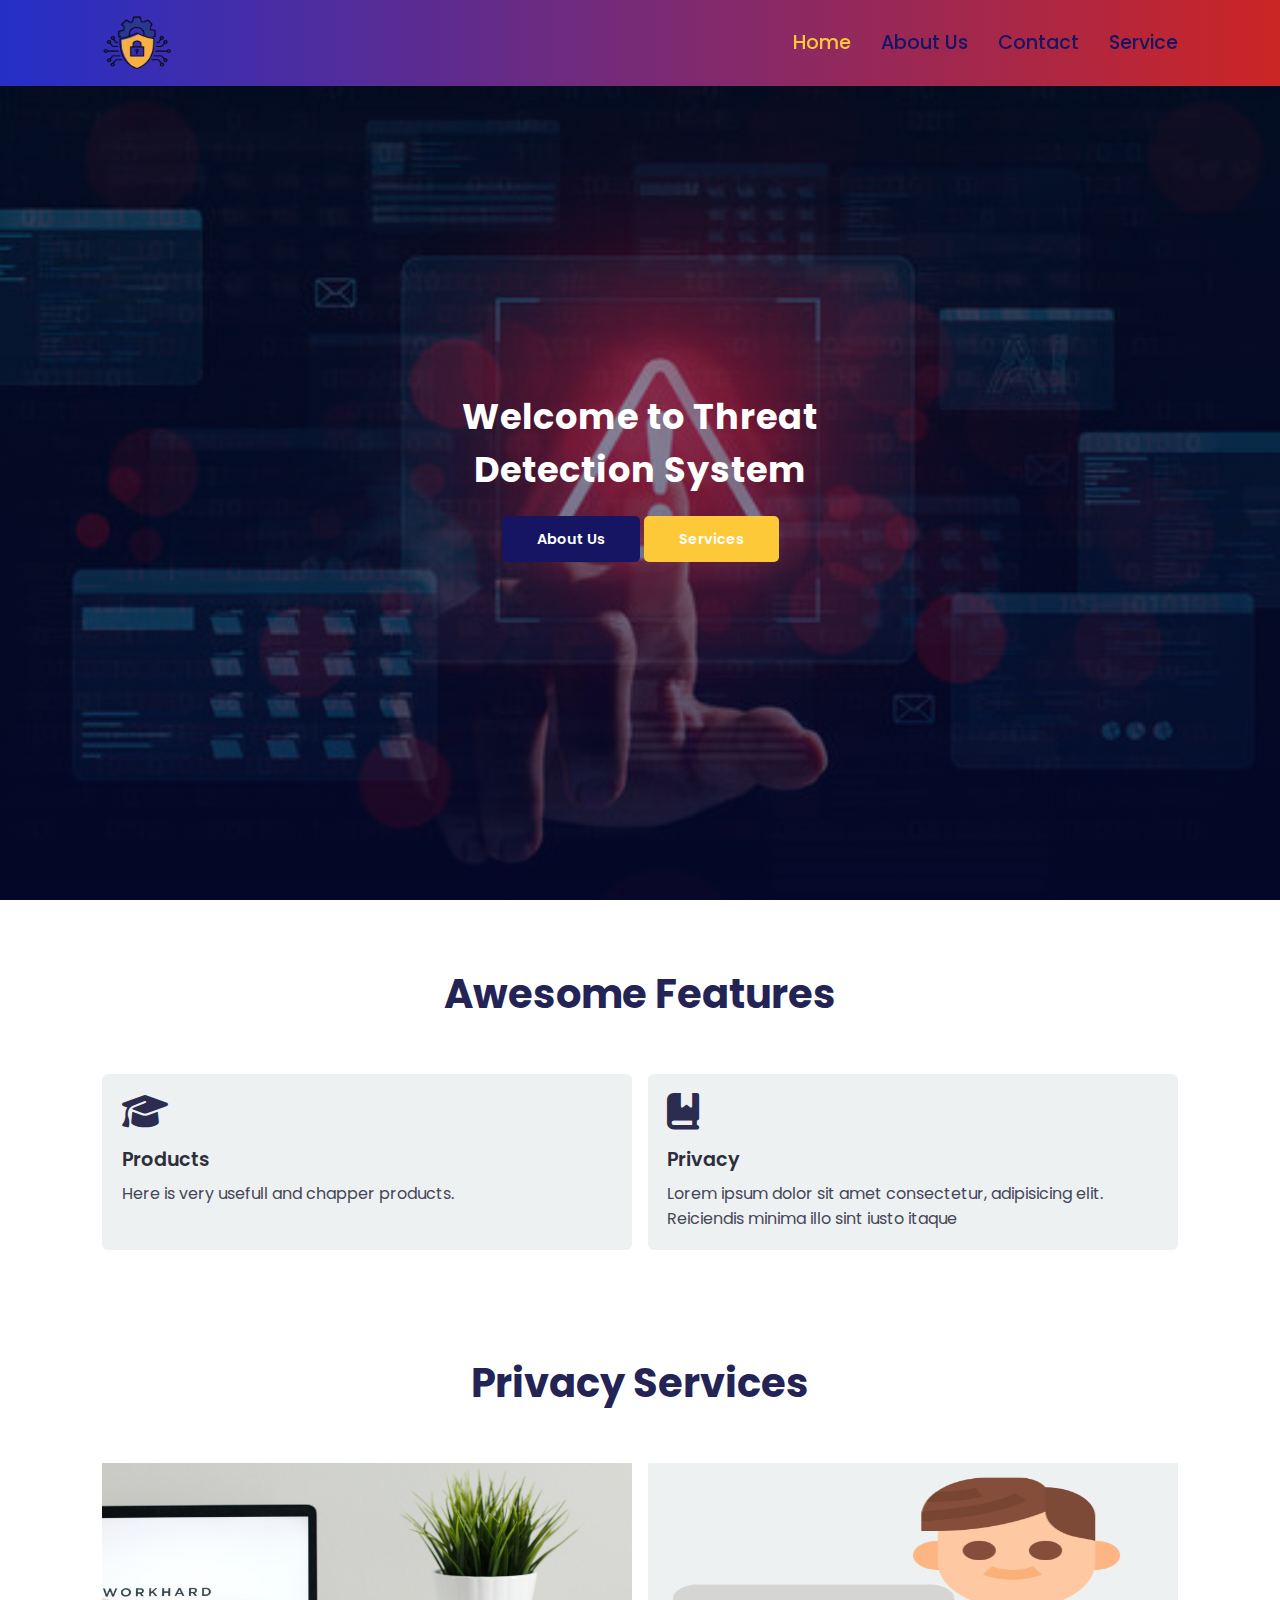
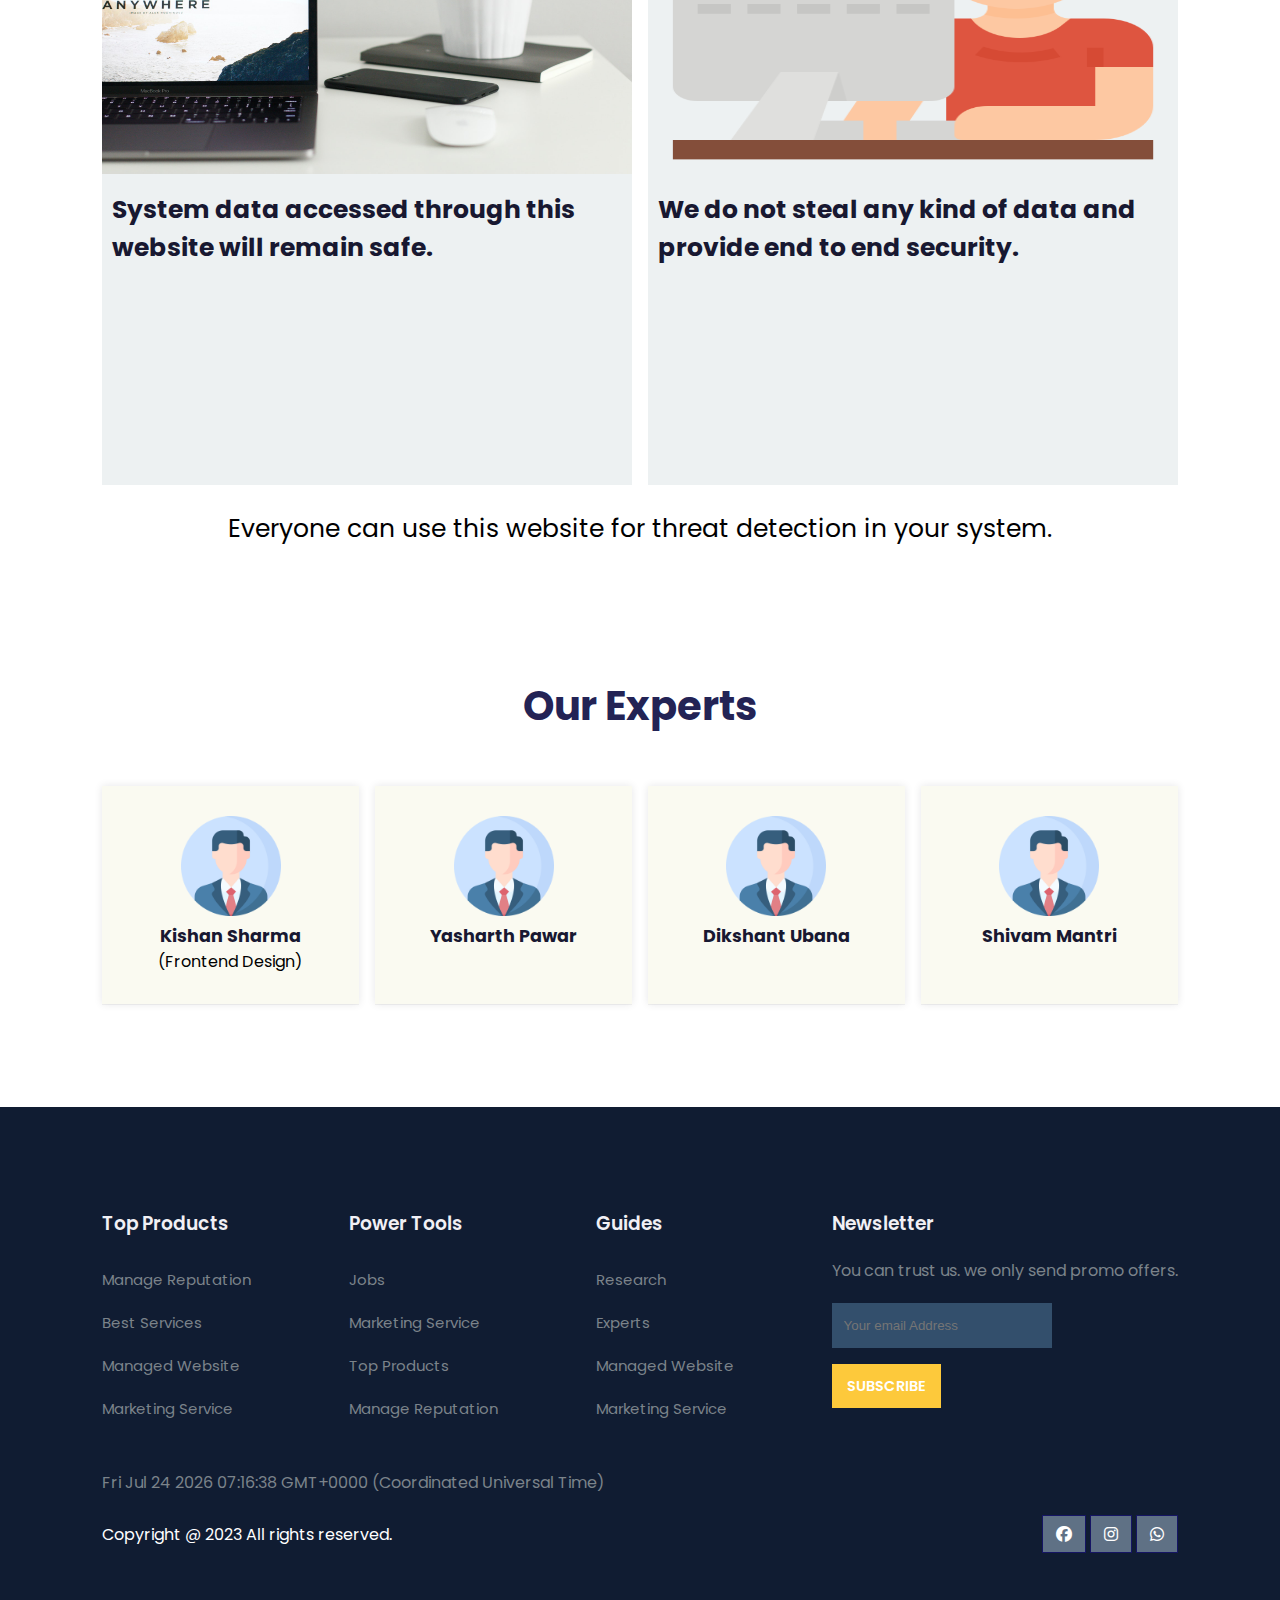
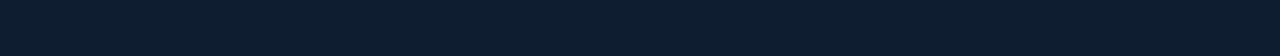
<file: index.html>
<!DOCTYPE html>
<html lang="en">

<head>
	<meta charset="UTF-8">
	<meta name="viewport" content="width=device-width, initial-scale=1.0">
	<title>Deepak Sharma</title>

	<!-- font Awesome CDN link -->
	<link rel="stylesheet" href="https://cdnjs.cloudflare.com/ajax/libs/font-awesome/6.1.1/css/all.min.css" />

	<!-- External CSS -->
	<link rel="stylesheet" href="style.css">

	<!-- JQuery CDN link -->
	<script src="https://code.jquery.com/jquery-3.6.0.min.js"
		integrity="sha256-/xUj+3OJU5yExlq6GSYGSHk7tPXikynS7ogEvDej/m4=" crossorigin="anonymous"></script>

	<!-- <script src="index.js"></script> -->

</head>

<body>
	<!-- Navigation start -->
	<nav>
		<img src="img/threat2.png" class="logo" alt="">

		<!-- <p ><strong class="Logo">Kishan
			<br>
			Sharma</strong></p> -->

		<div class="navigation">
			<ul>
				<i id="menu-close" class="fas fa-times"></i>
				<li><a href="index.html" class="active">Home</a></li>
				<li><a href="about.html">About Us</a></li>
				<!-- <li><a href="blog.html">Blog</a></li> -->
				<!-- <li><a href="courses.html">Courses</a></li> -->
				<li><a href="contact.html">Contact</a></li>
				<li><a href="service.html">Service</a></li>

			</ul>

			<img src="img/menu.png" id="menu-btn" alt="">
		</div>
	</nav>
	<!-- Navigation ends -->


	<!-- Hero section starts from here -->
	<section id="home">
		<h2>
			Welcome to Threat
			<br>
			Detection System
		</h2>
		
		<div class="btn">
			<a href="about.html" class="blue">About Us</a>
			<a href="https://surveyheart.com/form/648849513ee3114aebeefc35" class="yellow">Services</a>
		</div>
	</section>
	<!-- Hero section ends from here -->


	<!-- Features section starts from here -->
	<section id="features">
		<h1>Awesome Features</h1>

		<div class="fea-base">
			<div class="fea-box">
				<i class="fas fa-graduation-cap"></i>
				<h3>Products</h3>
				<p>
					Here is very usefull and chapper products.
				</p>
			</div>

			<div class="fea-box">
				<i class="fa-solid fa-book-bookmark"></i>
				<h3>Privacy</h3>
				<p>
					Lorem ipsum dolor sit amet consectetur, adipisicing elit. Reiciendis minima illo sint iusto itaque
				</p>
			</div>


		</div>
	</section>
	<!-- Features section ends from here -->


	<!-- services section starts from here -->
	<section id="course">
		<h1>Privacy Services</h1>
		<div class="course-box">
			<div class="courses">
				<img src="img/c4.jpg" alt="">
				<div class="details">
					<h6 style="font-size: 25px;">System data accessed through this website will remain safe.</h6>
				</div>
			</div>

			<div class="courses">
				<img src="img/fe1.png" alt="">
				<div class="details">
					<h6 style="font-size: 25px;">We do not steal any kind of data and provide end to end security.</h6>
				</div>
			</div>
		</div>
		<br>
		<p style="font-size: 25px;">Everyone can use this website for threat detection in your system.</p>
	</section>
	<!-- services section ends from here -->



	<!-- Experts section starts from here -->
	<section id="experts">
		<h1>Our Experts</h1>
		<div class="expert-box">
			<div class="profile">
				<img src="img/profile.png" alt="">
				<h6>Kishan Sharma</h6>
				<p>(Frontend Design)</p>
			</div>

			<div class="profile">
				<img src="img/profile.png" alt="">
				<h6>Yasharth Pawar</h6>
				<p></p>
			</div>

			<div class="profile">
				<img src="img/profile.png" alt="">
				<h6>Dikshant Ubana</h6>
				<p></p>
			</div>


			<div class="profile">
				<img src="img/profile.png" alt="">
				<h6>Shivam Mantri</h6>
				<p></p>
			</div>

		</div>
	</section>
	<!-- Experts section ends from here -->


	<!-- Footer section starts from here -->
	<footer>
		<div class="footer-col">
			<h3>Top Products</h3>
			<li>Manage Reputation</li>
			<li>Best Services</li>
			<li>Managed Website</li>
			<li>Marketing Service</li>
		</div>

		<div class="footer-col">
			<h3>Power Tools</h3>
			<li>Jobs</li>
			<li>Marketing Service</li>
			<li>Top Products</li>
			<li>Manage Reputation</li>
		</div>


		<div class="footer-col">
			<h3>Guides</h3>
			<li>Research</li>
			<li>Experts</li>
			<li>Managed Website</li>
			<li>Marketing Service</li>
		</div>

		<div class="footer-col">
			<h3>Newsletter</h3>
			<p>You can trust us. we only send promo offers.</p>

			<div class="subscribe">
				<input type="email" placeholder="Your email Address"><br><br>
				<a href="#" class="yellow">SUBSCRIBE</a>
			</div>
		</div>

		<p id="dates"></p>

		<div class="copyright">
			<p>
				Copyright @ 2023 All rights reserved.
			</p>
			<div class="pro-links">
				<i class="fab fa-facebook"><a href="https://www.facebook.com/profile.php?id=100095024605093"></a></i>
				<i class="fab fa-instagram"><a
						href="https://instagram.com/mr._deepak_dadhich?igshid=MzNINGNkZWQ4Mg=="></a></i>
				<i class="fab fa-whatsapp"><a href="https://whatsapp.com/dl/"></a></i>
			</div>
		</div>
	</footer>
	<!-- Footer section ends from here -->


	<script>
		// Show menu links on burger click
		$('#menu-btn').click(function () {
			$('nav .navigation ul').addClass('active')
		});

		// Hide navbar on click function
		$('#menu-close').click(function () {
			$('nav .navigation ul').removeClass('active')
		});
	</script>

<script src="index.js"></script>

</body>

</html>
</file>
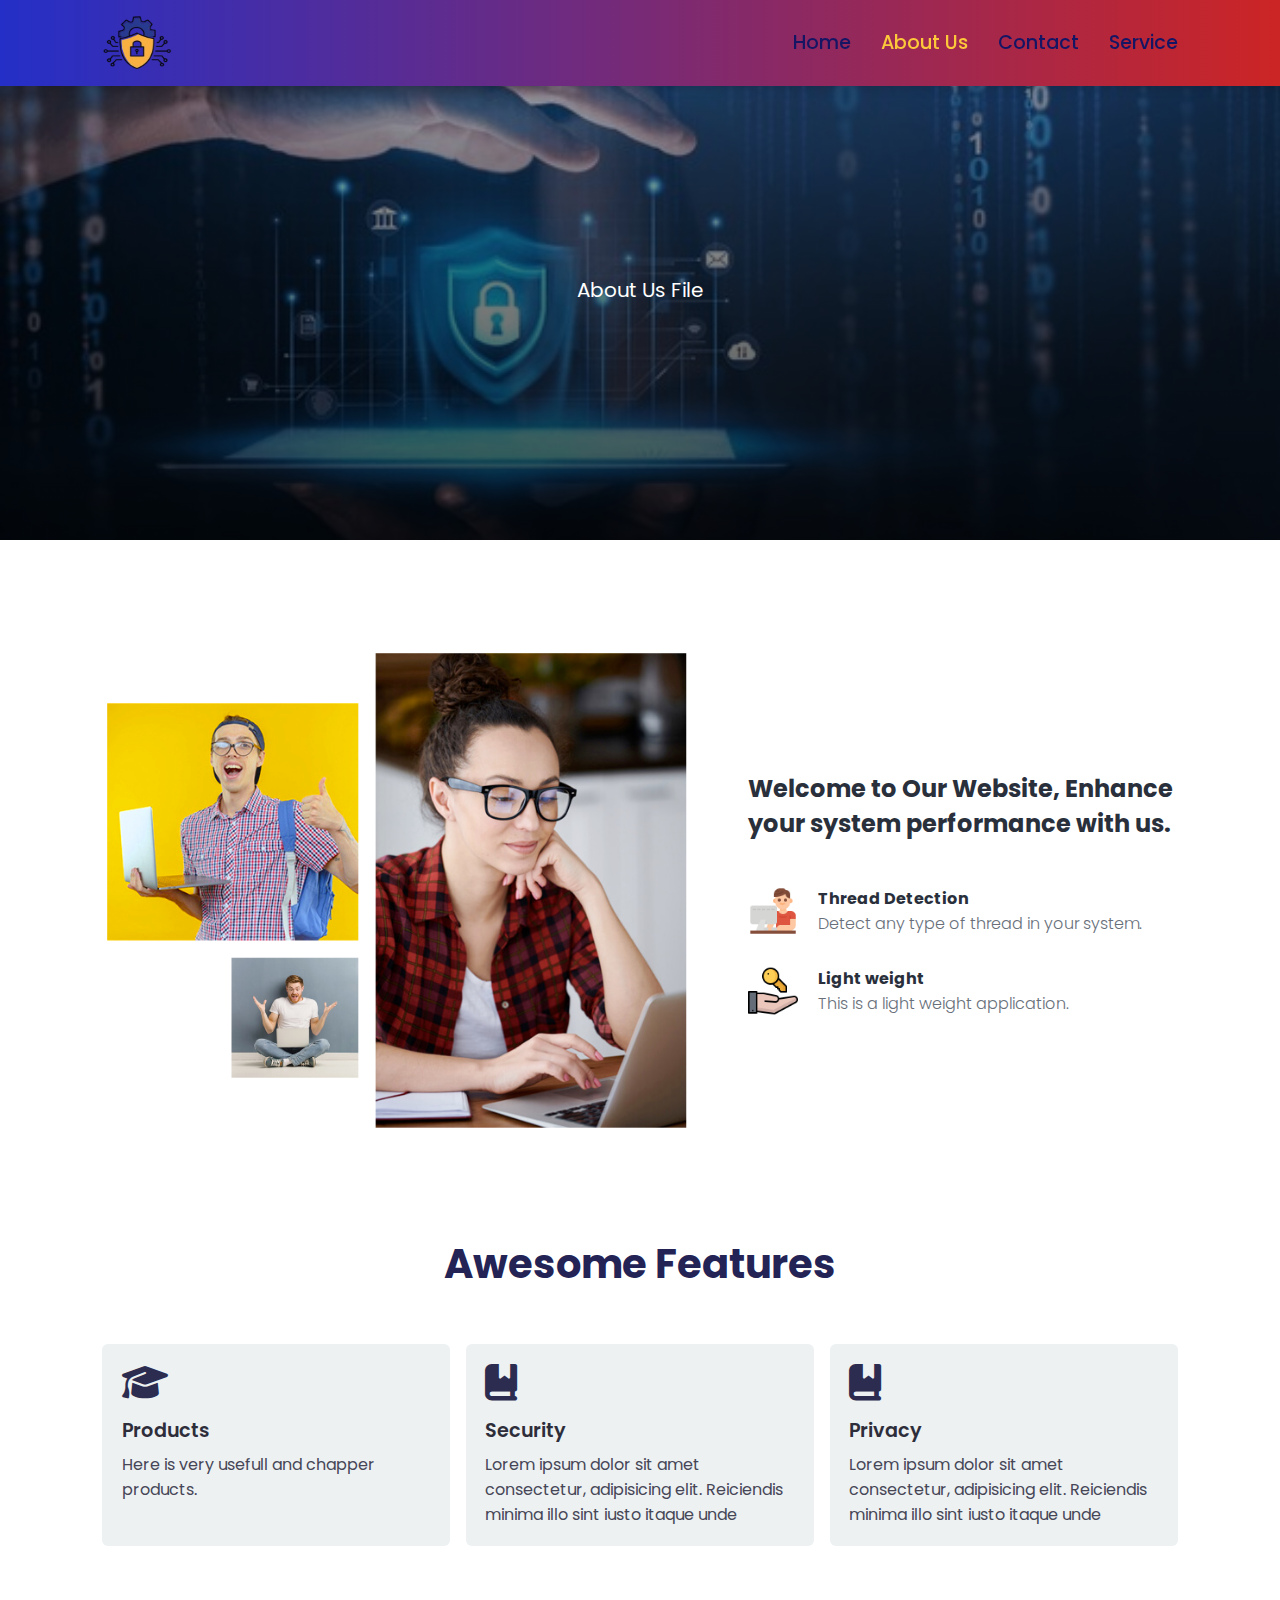
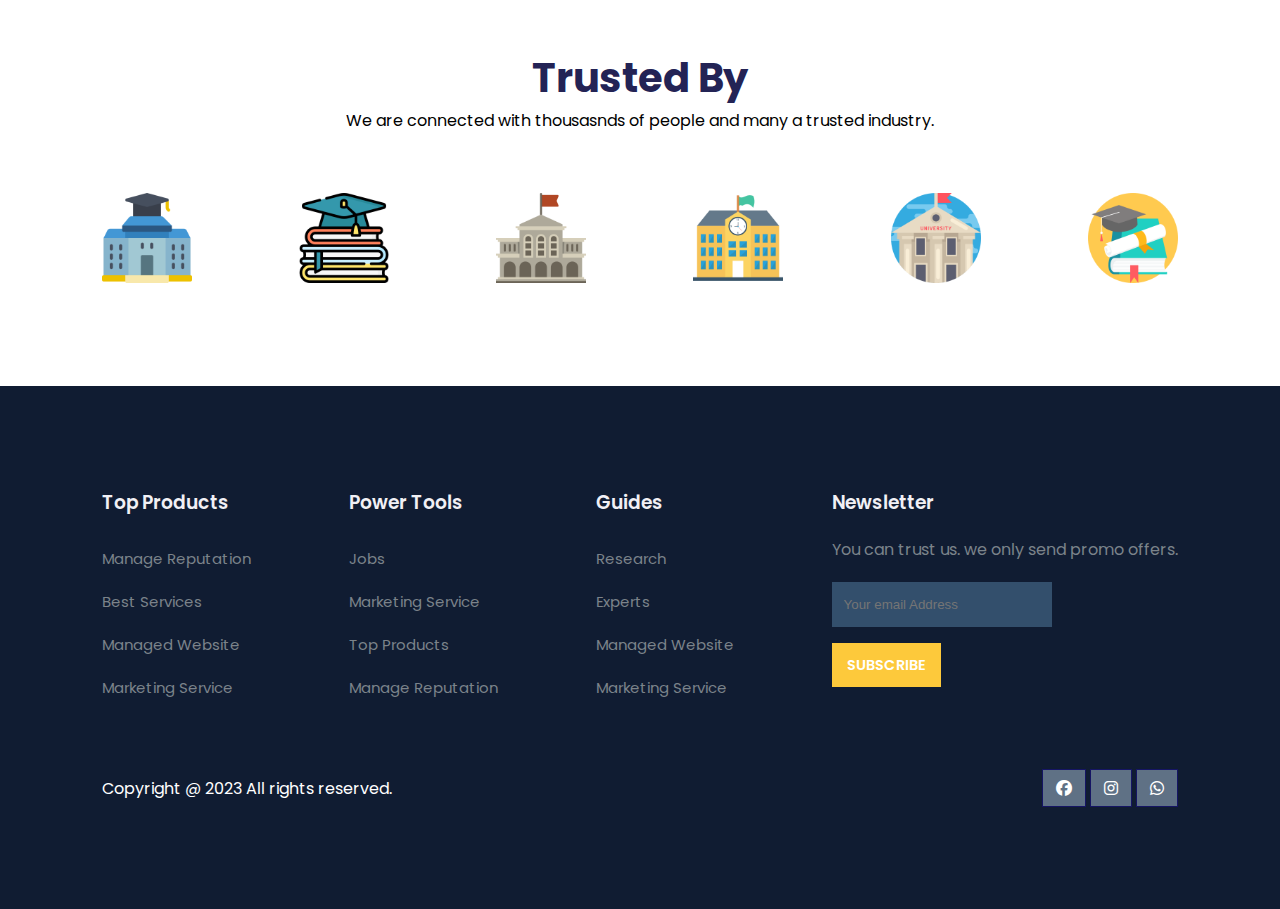
<file: about.html>
<!DOCTYPE html>
<html lang="en">

<head>
	<meta charset="UTF-8">
	<meta name="viewport" content="width=device-width, initial-scale=1.0">
	<title>About</title>

	<!-- font Awesome CDN link -->
	<link rel="stylesheet" href="https://cdnjs.cloudflare.com/ajax/libs/font-awesome/6.1.1/css/all.min.css" />

	<!-- External CSS -->
	<link rel="stylesheet" href="style.css">
	<link rel="stylesheet" href="about.css">

	<!-- JQuery CDN link -->
	<script src="https://code.jquery.com/jquery-3.6.0.min.js"
		integrity="sha256-/xUj+3OJU5yExlq6GSYGSHk7tPXikynS7ogEvDej/m4=" crossorigin="anonymous"></script>
</head>

<body>
	<!-- Navigation start -->
	<nav>
		<img src="img/threat2.png" class="logo" alt="">
		<!-- 
		<p ><strong class="Logo">kishan
			<br>
			sharma</strong></p> -->

		<div class="navigation">
			<ul>
				<i id="menu-close" class="fas fa-times"></i>
				<li><a href="index.html">Home</a></li>
				<li><a href="about.html" class="active">About Us</a></li>
				<li><a href="contact.html">Contact</a></li>
				<li><a href="service.html">Service</a></li>
			</ul>
			<img src="img/menu.png" id="menu-btn" alt="">
		</div>
	</nav>
	<!-- Navigation ends -->


	<!-- Hero section starts from here -->
	<section id="first-section">
		<div id="about-home">
			<p>About Us File</p>
		</div>
	</section>
	<!-- Hero section ends from here -->


	<!-- About section starts from here -->
	<section id="about-container">
		<div class="about-img">
			<img src="img/a.png" alt="">
		</div>
		<div class="about-text">
			<h2>
				Welcome to Our Website, Enhance your system performance with us.
			</h2>

			<div class="about-fe">
				<img src="img/fe1.png" alt="">
				<div class="fe-text">
					<h5>Thread Detection</h5>
					<p>
						Detect any type of thread in your system.
					</p>
				</div>
			</div>
			<div class="about-fe">
				<img src="img/fe2.png" alt="">
				<div class="fe-text">
					<h5>Light weight</h5>
					<p>
						This is a light weight application.
					</p>
				</div>
			</div>
		</div>
	</section>
	<!-- About section ends from here -->


	<!-- Features section starts from here -->
	<section id="features">
		<h1>Awesome Features</h1>

		<div class="fea-base">
			<div class="fea-box">
				<i class="fas fa-graduation-cap"></i>
				<h3>Products</h3>
				<p>
					Here is very usefull and chapper products.
				</p>
			</div>

			<div class="fea-box">
				<i class="fa-solid fa-book-bookmark"></i>
				<h3>Security</h3>
				<p>
					Lorem ipsum dolor sit amet consectetur, adipisicing elit. Reiciendis minima illo sint iusto itaque unde 
				</p>
			</div>
			
			<div class="fea-box">
				<i class="fa-solid fa-book-bookmark"></i>
				<h3>Privacy</h3>
				<p>
					Lorem ipsum dolor sit amet consectetur, adipisicing elit. Reiciendis minima illo sint iusto itaque unde 
				</p>
			</div>

		</div>
	</section>
	<!-- Features section ends from here -->


	<!-- Trust section starts from here -->
	<section id="trust">
		<h1>Trusted By</h1>
		<p>We are connected with thousasnds of people and many a trusted industry.</p>
		<div class="trust-img">
			<img src="img/trust (1).png" alt="">
			<img src="img/trust (2).png" alt="">
			<img src="img/trust (3).png" alt="">
			<img src="img/trust (4).png" alt="">
			<img src="img/trust (5).png" alt="">
			<img src="img/trust (6).png" alt="">
		</div>
	</section>
	<!-- Trust section ends from here -->


	<!-- Footer section starts from here -->
	<footer>
		<div class="footer-col">
			<h3>Top Products</h3>
			<li>Manage Reputation</li>
			<li>Best Services</li>
			<li>Managed Website</li>
			<li>Marketing Service</li>
		</div>

		<div class="footer-col">
			<h3>Power Tools</h3>
			<li>Jobs</li>
			<li>Marketing Service</li>
			<li>Top Products</li>
			<li>Manage Reputation</li>
		</div>

		<div class="footer-col">
			<h3>Guides</h3>
			<li>Research</li>
			<li>Experts</li>
			<li>Managed Website</li>
			<li>Marketing Service</li>
		</div>

		<div class="footer-col">
			<h3>Newsletter</h3>
			<p>You can trust us. we only send promo offers.</p>

			<div class="subscribe">
				<input type="email" placeholder="Your email Address"><br><br>
				<a href="#" class="yellow">SUBSCRIBE</a>
			</div>
		</div>

		<div class="copyright">
			<p>
				Copyright @ 2023 All rights reserved.
			</p>
			<div class="pro-links">
				<i class="fab fa-facebook"><a href="https://www.facebook.com/profile.php?id=100095024605093"></a></i>
				<i class="fab fa-instagram"><a
						href="https://instagram.com/mr._deepak_dadhich?igshid=MzNINGNkZWQ4Mg=="></a></i>
				<i class="fab fa-whatsapp"><a href="https://whatsapp.com/dl/"></a></i>
			</div>
		</div>
	</footer>
	<!-- Footer section ends from here -->

	<script>
		// Show menu links on burger click
		$('#menu-btn').click(function () {
			$('nav .navigation ul').addClass('active')
		});

		// Hide navbar on click function
		$('#menu-close').click(function () {
			$('nav .navigation ul').removeClass('active')
		});
	</script>
</body>

</html>
</file>
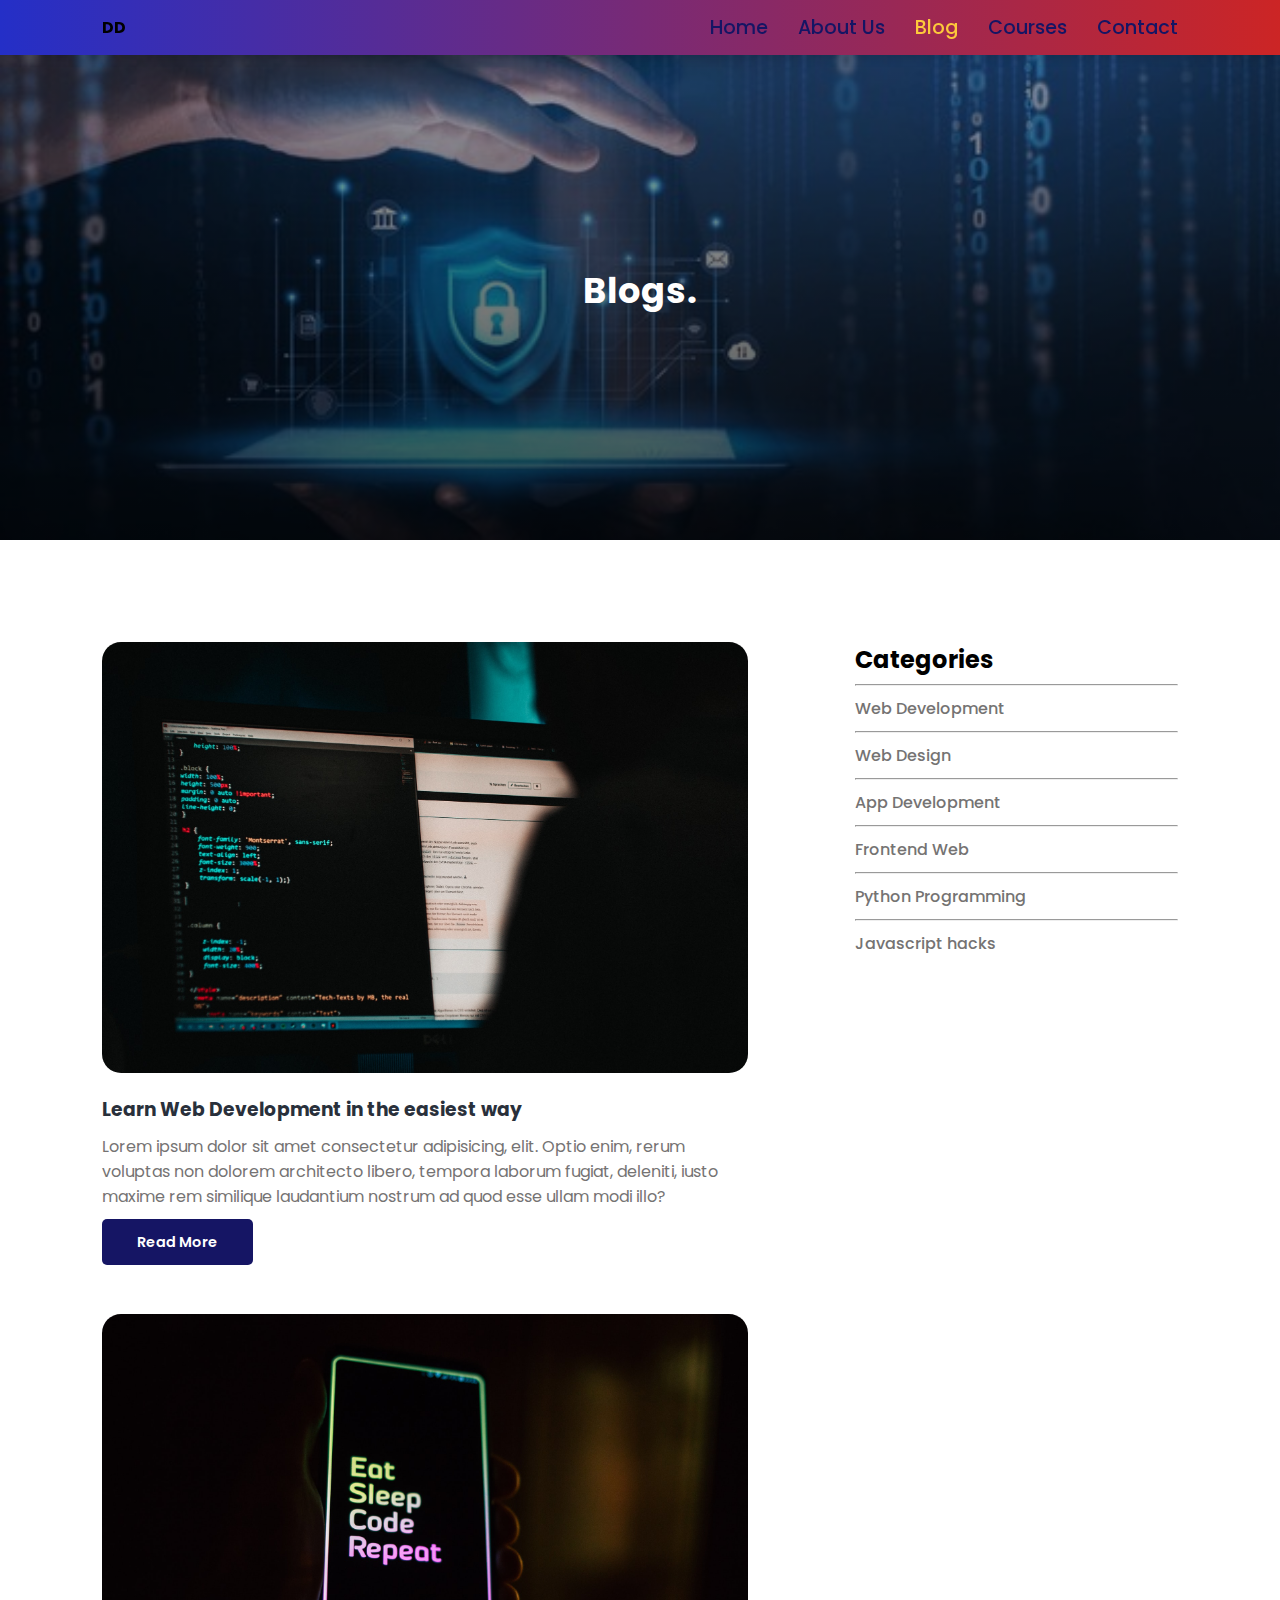
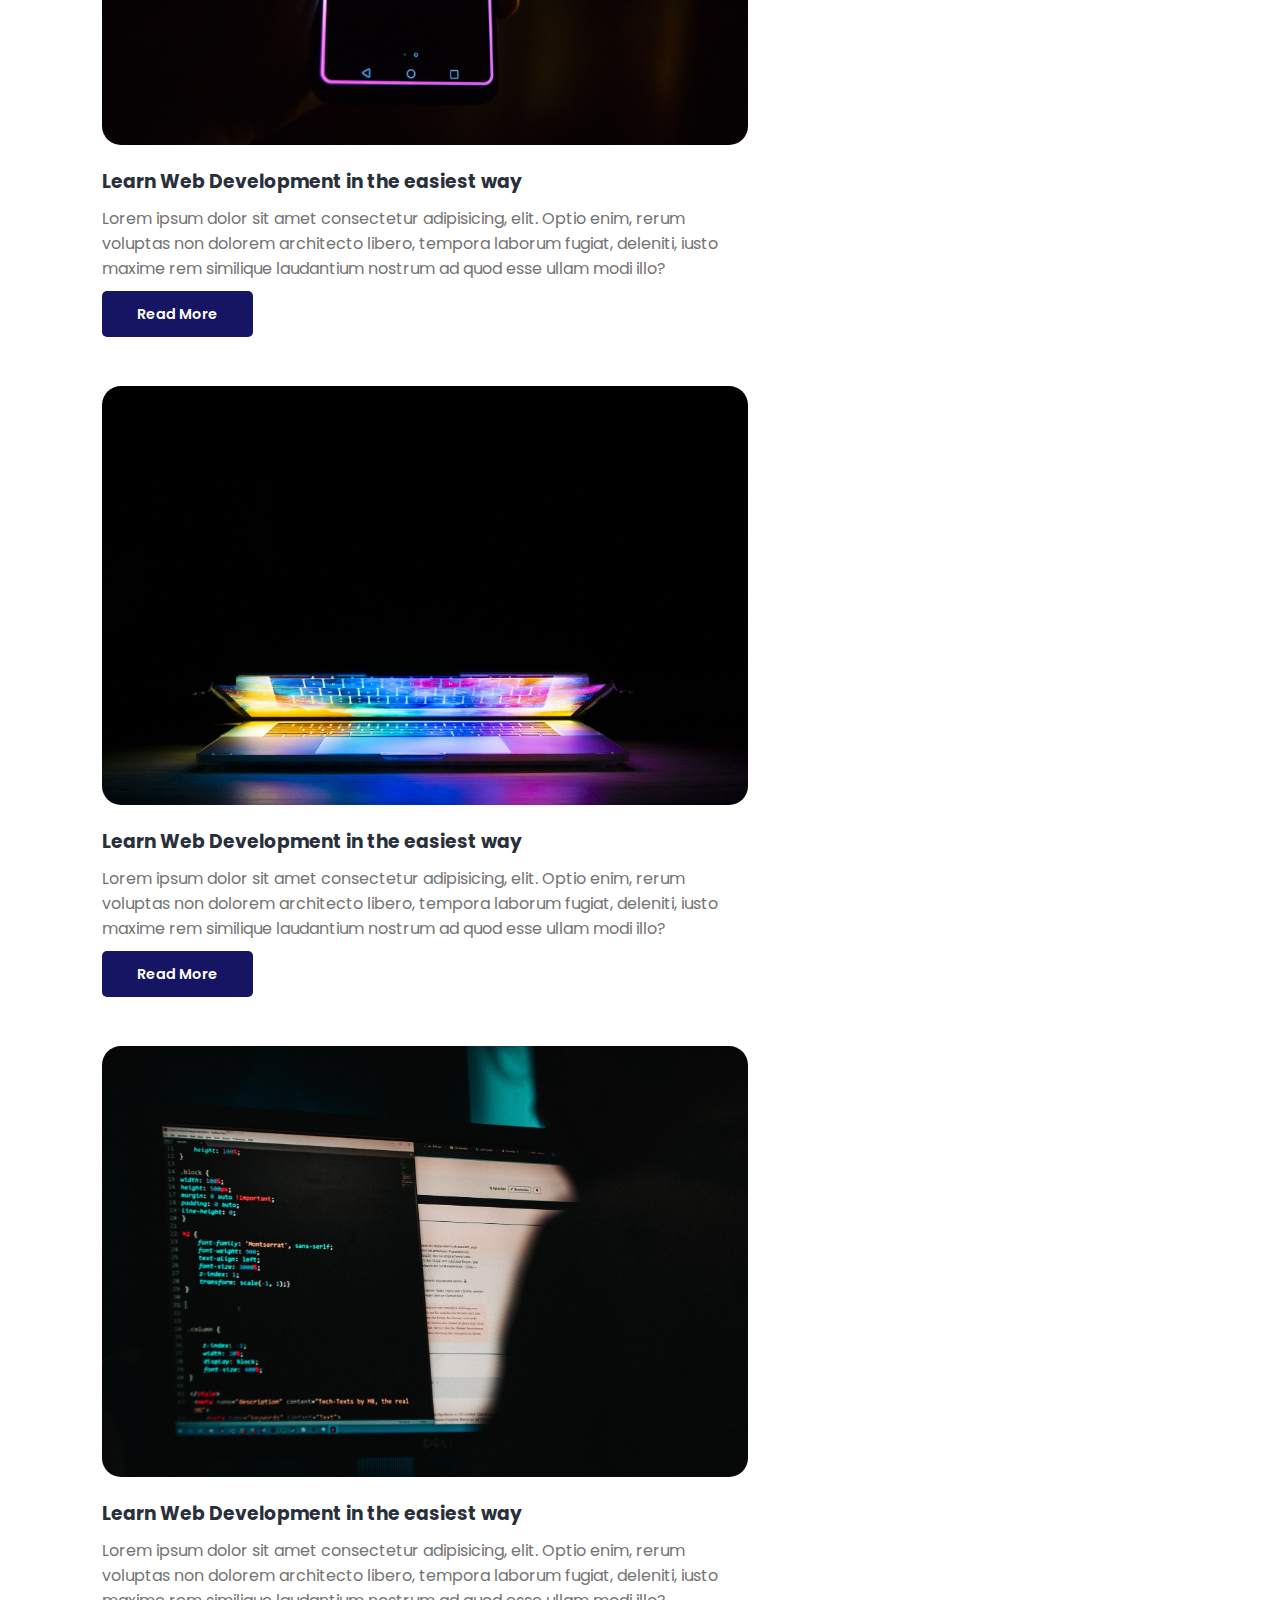
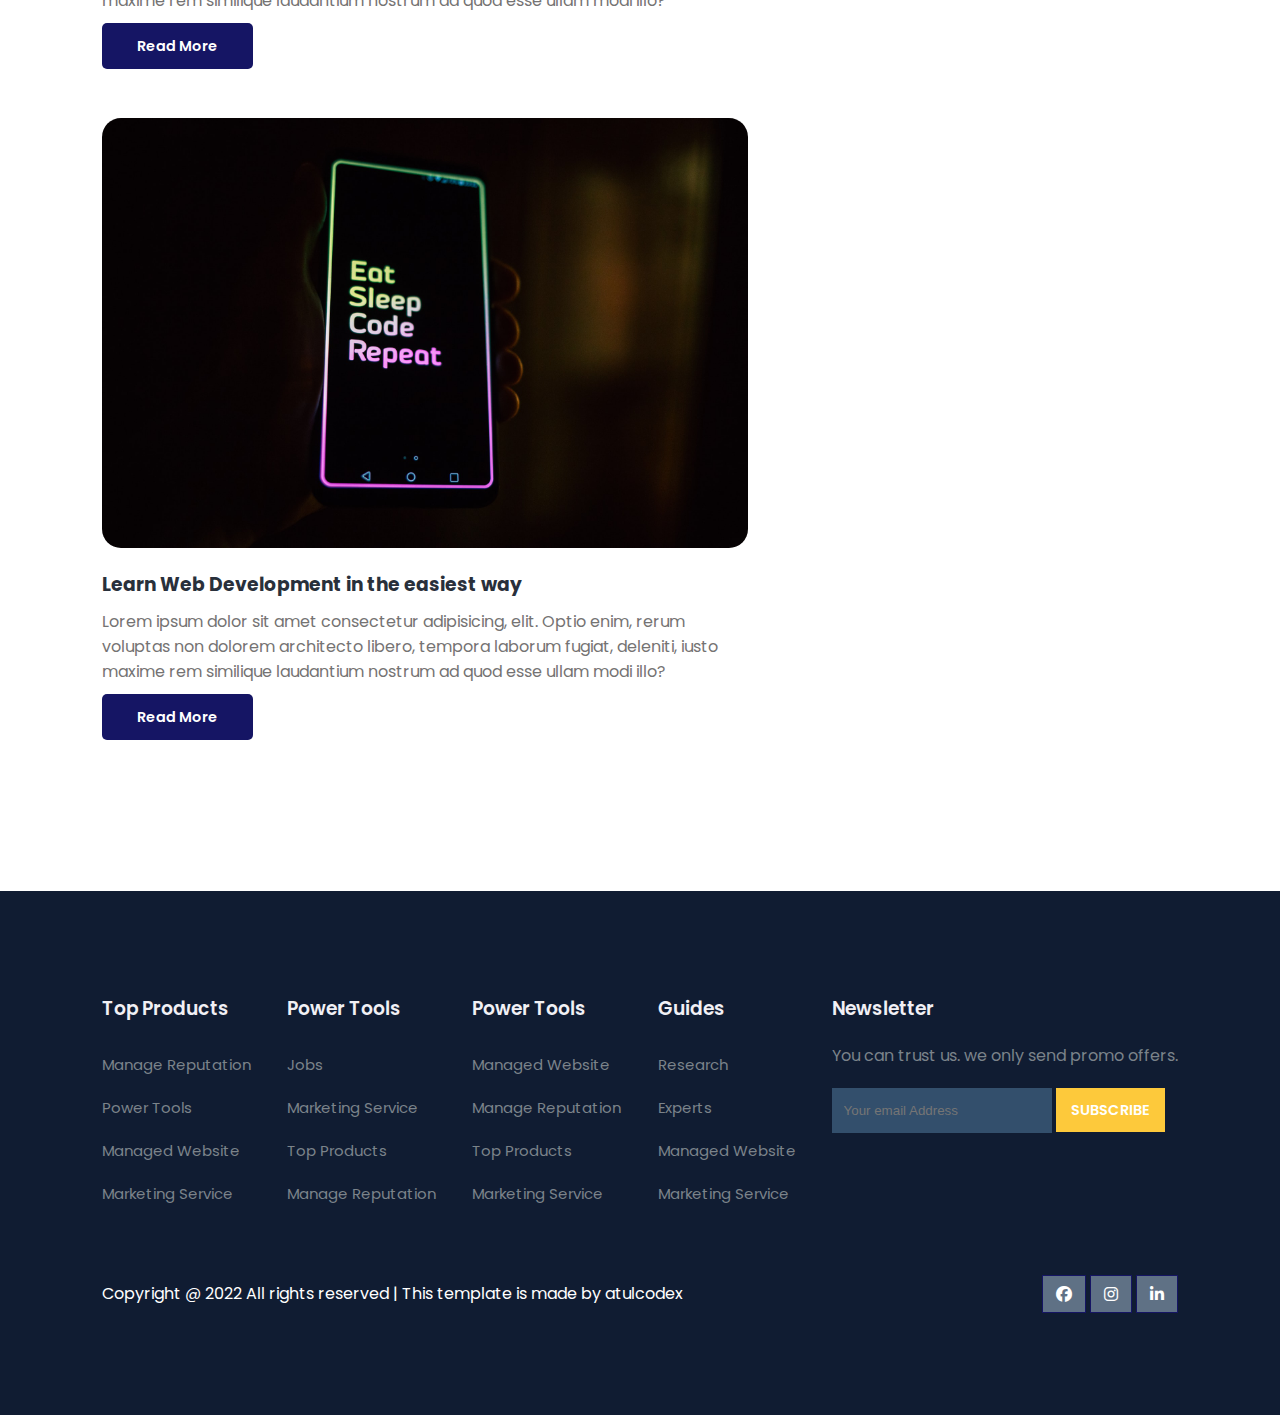
<file: blog.html>
<!DOCTYPE html>
<html lang="en">

<head>
	<meta charset="UTF-8">
	<meta name="viewport" content="width=device-width, initial-scale=1.0">
	<title>Blogs</title>

	<!-- font Awesome CDN link -->
	<link rel="stylesheet" href="https://cdnjs.cloudflare.com/ajax/libs/font-awesome/6.1.1/css/all.min.css" />

	<!-- External CSS -->
	<link rel="stylesheet" href="style.css">
	<link rel="stylesheet" href="about.css">
	<link rel="stylesheet" href="blog.css">

	<!-- JQuery CDN link -->
	<script src="https://code.jquery.com/jquery-3.6.0.min.js"
		integrity="sha256-/xUj+3OJU5yExlq6GSYGSHk7tPXikynS7ogEvDej/m4=" crossorigin="anonymous"></script>
</head>

<body>
	<!-- Navigation start -->
	<nav>
		<!-- <img src="img/logo.jpg" class="logo" alt=""> -->

		<p class="Logo"><strong>DD</strong></p>

		<div class="navigation">
			<ul>
				<i id="menu-close" class="fas fa-times"></i>
				<li><a href="index.html">Home</a></li>
				<li><a href="about.html">About Us</a></li>
				<li><a href="blog.html" class="active">Blog</a></li>
				<li><a href="courses.html">Courses</a></li>
				<li><a href="contact.html">Contact</a></li>
			</ul>

			<img src="img/menu.png" id="menu-btn" alt="">
		</div>
	</nav>
	<!-- Navigation ends -->


	<!-- Hero section starts from here -->
	<section id="about-home">
		<h2>
			Blogs.
		</h2>
	</section>
	<!-- Hero section ends from here -->


	<!-- Blog container starts from here -->
	<section id="blog-container">
		<div class="blogs">
			<div class="post">
				<img src="img/b1.jpg" alt="">
				<h3>Learn Web Development in the easiest way</h3>
				<p>
					Lorem ipsum dolor sit amet consectetur adipisicing, elit. Optio enim, rerum voluptas non dolorem
					architecto libero, tempora laborum fugiat, deleniti, iusto maxime rem similique laudantium nostrum
					ad quod esse ullam modi illo?
				</p>
				<a href="post.html">Read More</a>
			</div>

			<div class="post">
				<img src="img/b2.jpg" alt="">
				<h3>Learn Web Development in the easiest way</h3>
				<p>
					Lorem ipsum dolor sit amet consectetur adipisicing, elit. Optio enim, rerum voluptas non dolorem
					architecto libero, tempora laborum fugiat, deleniti, iusto maxime rem similique laudantium nostrum
					ad quod esse ullam modi illo?
				</p>
				<a href="post.html">Read More</a>
			</div>

			<div class="post">
				<img src="img/b3.jpg" alt="">
				<h3>Learn Web Development in the easiest way</h3>
				<p>
					Lorem ipsum dolor sit amet consectetur adipisicing, elit. Optio enim, rerum voluptas non dolorem
					architecto libero, tempora laborum fugiat, deleniti, iusto maxime rem similique laudantium nostrum
					ad quod esse ullam modi illo?
				</p>
				<a href="post.html">Read More</a>
			</div>

			<div class="post">
				<img src="img/b1.jpg" alt="">
				<h3>Learn Web Development in the easiest way</h3>
				<p>
					Lorem ipsum dolor sit amet consectetur adipisicing, elit. Optio enim, rerum voluptas non dolorem
					architecto libero, tempora laborum fugiat, deleniti, iusto maxime rem similique laudantium nostrum
					ad quod esse ullam modi illo?
				</p>
				<a href="post.html">Read More</a>
			</div>

			<div class="post">
				<img src="img/b2.jpg" alt="">
				<h3>Learn Web Development in the easiest way</h3>
				<p>
					Lorem ipsum dolor sit amet consectetur adipisicing, elit. Optio enim, rerum voluptas non dolorem
					architecto libero, tempora laborum fugiat, deleniti, iusto maxime rem similique laudantium nostrum
					ad quod esse ullam modi illo?
				</p>
				<a href="post.html">Read More</a>
			</div>
		</div>
		<div class="cate">
			<h2>Categories</h2>
			<hr>
			<a href="#">Web Development</a>
			<hr>
			<a href="#">Web Design</a>
			<hr>
			<a href="#">App Development</a>
			<hr>
			<a href="#">Frontend Web</a>
			<hr>
			<a href="#">Python Programming</a>
			<hr>
			<a href="#">Javascript hacks</a>
		</div>
	</section>
	<!-- Blog container ends from here -->


	<!-- Footer section starts from here -->
	<footer>
		<div class="footer-col">
			<h3>Top Products</h3>
			<li>Manage Reputation</li>
			<li>Power Tools</li>
			<li>Managed Website</li>
			<li>Marketing Service</li>
		</div>

		<div class="footer-col">
			<h3>Power Tools</h3>
			<li>Jobs</li>
			<li>Marketing Service</li>
			<li>Top Products</li>
			<li>Manage Reputation</li>
		</div>

		<div class="footer-col">
			<h3>Power Tools</h3>
			<li>Managed Website</li>
			<li>Manage Reputation</li>
			<li>Top Products</li>
			<li>Marketing Service</li>
		</div>

		<div class="footer-col">
			<h3>Guides</h3>
			<li>Research</li>
			<li>Experts</li>
			<li>Managed Website</li>
			<li>Marketing Service</li>
		</div>

		<div class="footer-col">
			<h3>Newsletter</h3>
			<p>You can trust us. we only send promo offers.</p>

			<div class="subscribe">
				<input type="email" placeholder="Your email Address">
				<a href="#" class="yellow">SUBSCRIBE</a>
			</div>
		</div>

		<div class="copyright">
			<p>
				Copyright @ 2022 All rights reserved | This template is made by <a href="https://atulcodex.com"
					target="_blank">atulcodex</a>
			</p>
			<div class="pro-links">
				<i class="fab fa-facebook"></i>
				<i class="fab fa-instagram"></i>
				<i class="fab fa-linkedin-in"></i>
			</div>
		</div>
	</footer>
	<!-- Footer section ends from here -->

	<script>
		// Show menu links on burger click
		$('#menu-btn').click(function () {
			$('nav .navigation ul').addClass('active')
		});

		// Hide navbar on click function
		$('#menu-close').click(function () {
			$('nav .navigation ul').removeClass('active')
		});
	</script>
</body>

</html>
</file>
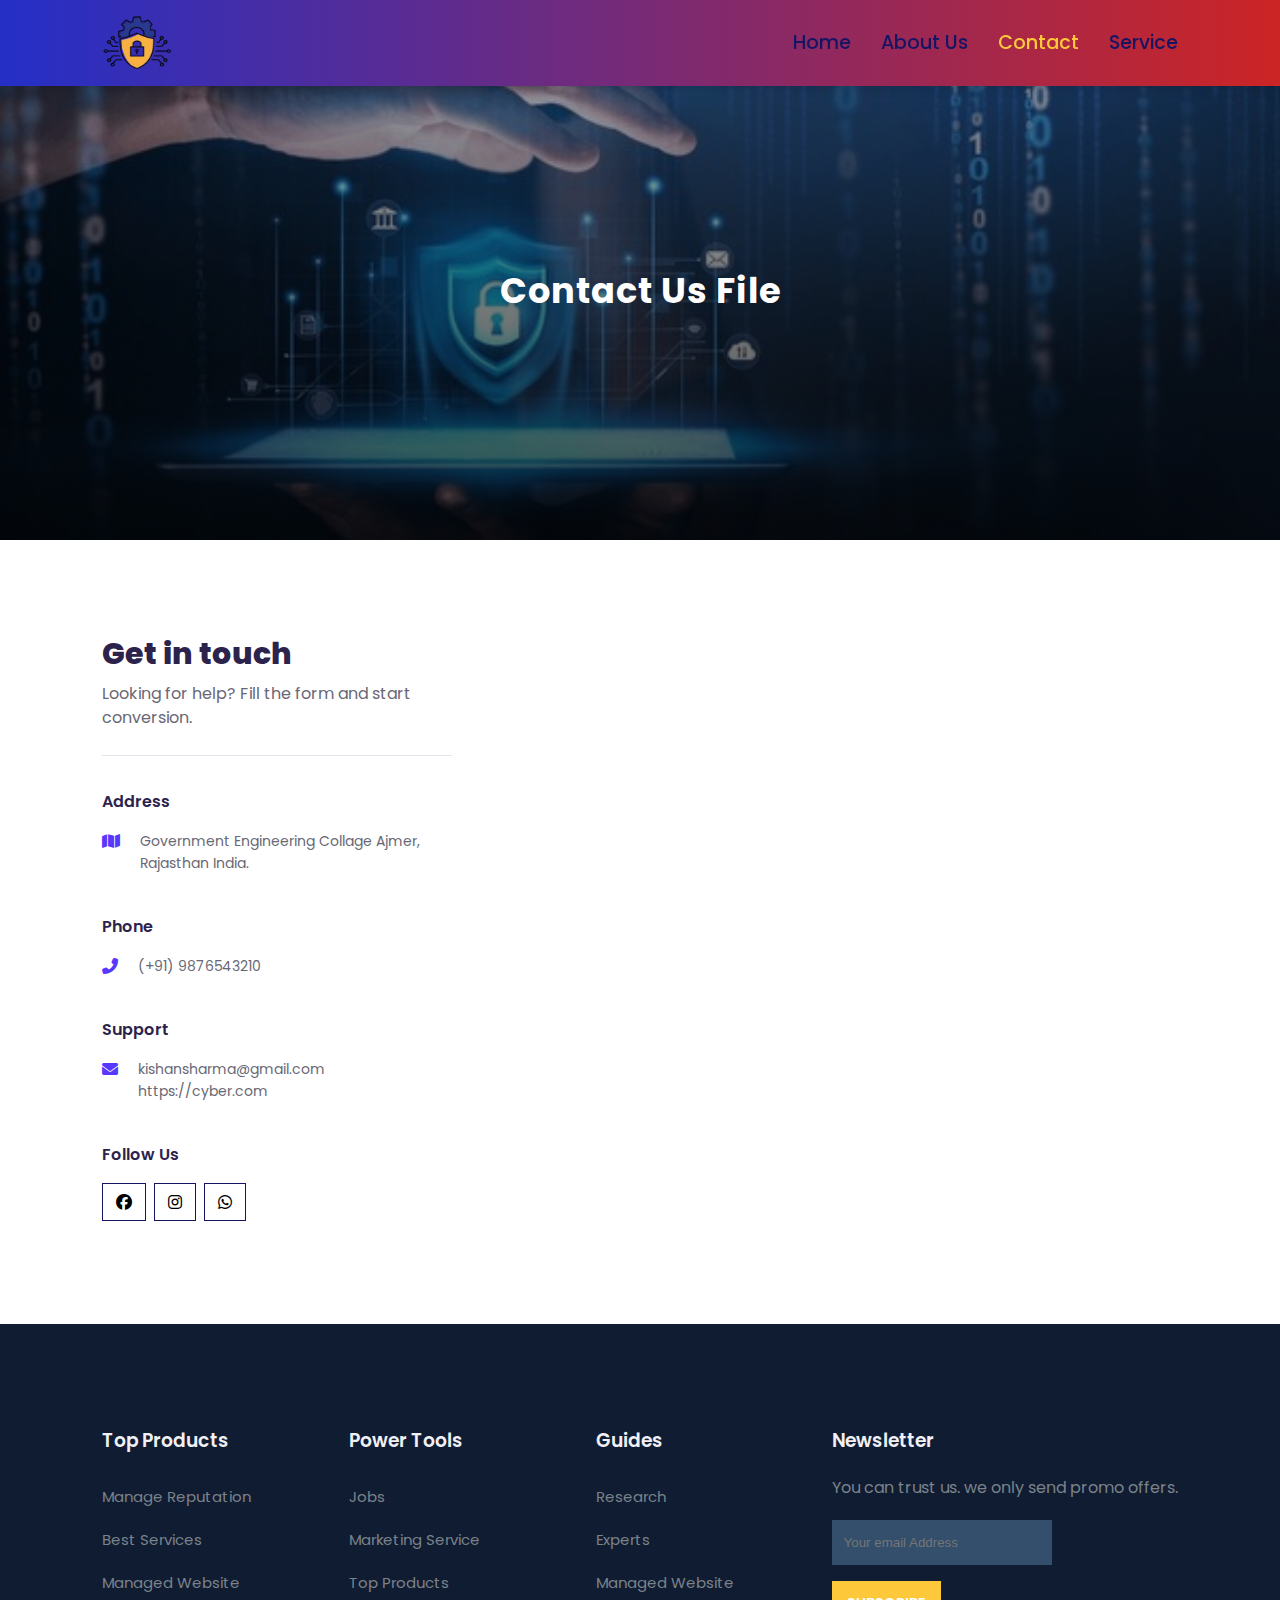
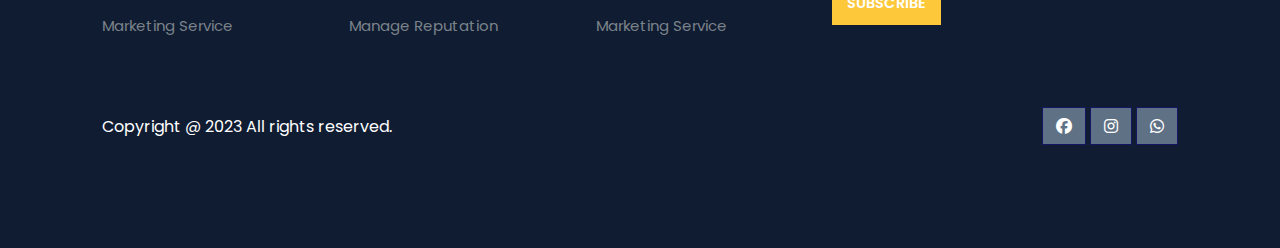
<file: contact.html>
<!DOCTYPE html>
<html lang="en">

<head>
	<meta charset="UTF-8">
	<meta name="viewport" content="width=device-width, initial-scale=1.0">
	<title>Contact Us</title>

	<!-- font Awesome CDN link -->
	<link rel="stylesheet" href="https://cdnjs.cloudflare.com/ajax/libs/font-awesome/6.1.1/css/all.min.css" />

	<!-- External CSS -->
	<link rel="stylesheet" href="style.css">
	<link rel="stylesheet" href="about.css">
	<link rel="stylesheet" href="course-inner.css">
	<link rel="stylesheet" href="contact.css">

	<!-- JQuery CDN link -->
	<script src="https://code.jquery.com/jquery-3.6.0.min.js"
		integrity="sha256-/xUj+3OJU5yExlq6GSYGSHk7tPXikynS7ogEvDej/m4=" crossorigin="anonymous"></script>
</head>

<body>
	<!-- Navigation start -->
	<nav>
		<img src="img/threat2.png" class="logo" alt="">

		<div class="navigation">
			<ul>
				<i id="menu-close" class="fas fa-times"></i>
				<li><a href="index.html">Home</a></li>
				<li><a href="about.html">About Us</a></li>
				<li><a href="contact.html" class="active">Contact</a></li>
				<li><a href="service.html">Service</a></li>
			</ul>

			<img src="img/menu.png" id="menu-btn" alt="">
		</div>
	</nav>
	<!-- Navigation ends -->


	<!-- Hero section starts from here -->
	<section id="about-home">
		<h2>
			Contact Us File
		</h2>
	</section>
	<!-- Hero section ends from here -->


	<section id="contact">
		<div class="getin">
			<h2>Get in touch</h2>
			<p>Looking for help? Fill the form and start conversion.</p>

			<div class="getin-details">
				<h3>Address</h3>
				<div>
					<i class="fa-solid fa-map get"></i>
					<p>Government Engineering Collage Ajmer, Rajasthan India.</p>
				</div>

				<h3>Phone</h3>
				<div>
					<i class="fas fa-phone-alt get"></i>
					<p>(+91) 9876543210 </p>
				</div>

				<h3>Support</h3>
				<div>
					<i class="fa-solid fa-envelope get"></i>
					<p>kishansharma@gmail.com <br> https://cyber.com </p>
				</div>

				<h3>Follow Us</h3>
				<div class="pro-links">
					<i class="fab fa-facebook"><a href="https://www.facebook.com/profile.php?id=100095024605093"></a></i>
				<i class="fab fa-instagram"><a href="https://instagram.com/mr._deepak_dadhich?igshid=MzNINGNkZWQ4Mg=="></a></i>
				<i class="fab fa-whatsapp"><a href="https://whatsapp.com/dl/"></a></i>
				</div>
			</div>
		</div>

	</section>


	<!-- Footer section starts from here -->
	<footer>
		<div class="footer-col">
			<h3>Top Products</h3>
			<li>Manage Reputation</li>
			<li>Best Services</li>
			<li>Managed Website</li>
			<li>Marketing Service</li>
		</div>

		<div class="footer-col">
			<h3>Power Tools</h3>
			<li>Jobs</li>
			<li>Marketing Service</li>
			<li>Top Products</li>
			<li>Manage Reputation</li>
		</div>

		<div class="footer-col">
			<h3>Guides</h3>
			<li>Research</li>
			<li>Experts</li>
			<li>Managed Website</li>
			<li>Marketing Service</li>
		</div>

		<div class="footer-col">
			<h3>Newsletter</h3>
			<p>You can trust us. we only send promo offers.</p>

			<div class="subscribe">
				<input type="email" placeholder="Your email Address"><br><br>
				<a href="#" class="yellow">SUBSCRIBE</a>
			</div>
		</div>

		<div class="copyright">
			<p>
				Copyright @ 2023 All rights reserved.
			</p>
			<div class="pro-links">
				<i class="fab fa-facebook"><a href="https://www.facebook.com/profile.php?id=100095024605093"></a></i>
				<i class="fab fa-instagram"><a href="https://instagram.com/mr._deepak_dadhich?igshid=MzNINGNkZWQ4Mg=="></a></i>
				<i class="fab fa-whatsapp"><a href="https://whatsapp.com/dl/"></a></i>
			</div>
		</div>
	</footer>
	<!-- Footer section ends from here -->

	<script>
		// Show menu links on burger click
		$('#menu-btn').click(function () {
			$('nav .navigation ul').addClass('active')
		});

		// Hide navbar on click function
		$('#menu-close').click(function () {
			$('nav .navigation ul').removeClass('active')
		});
	</script>
</body>

</html>
</file>
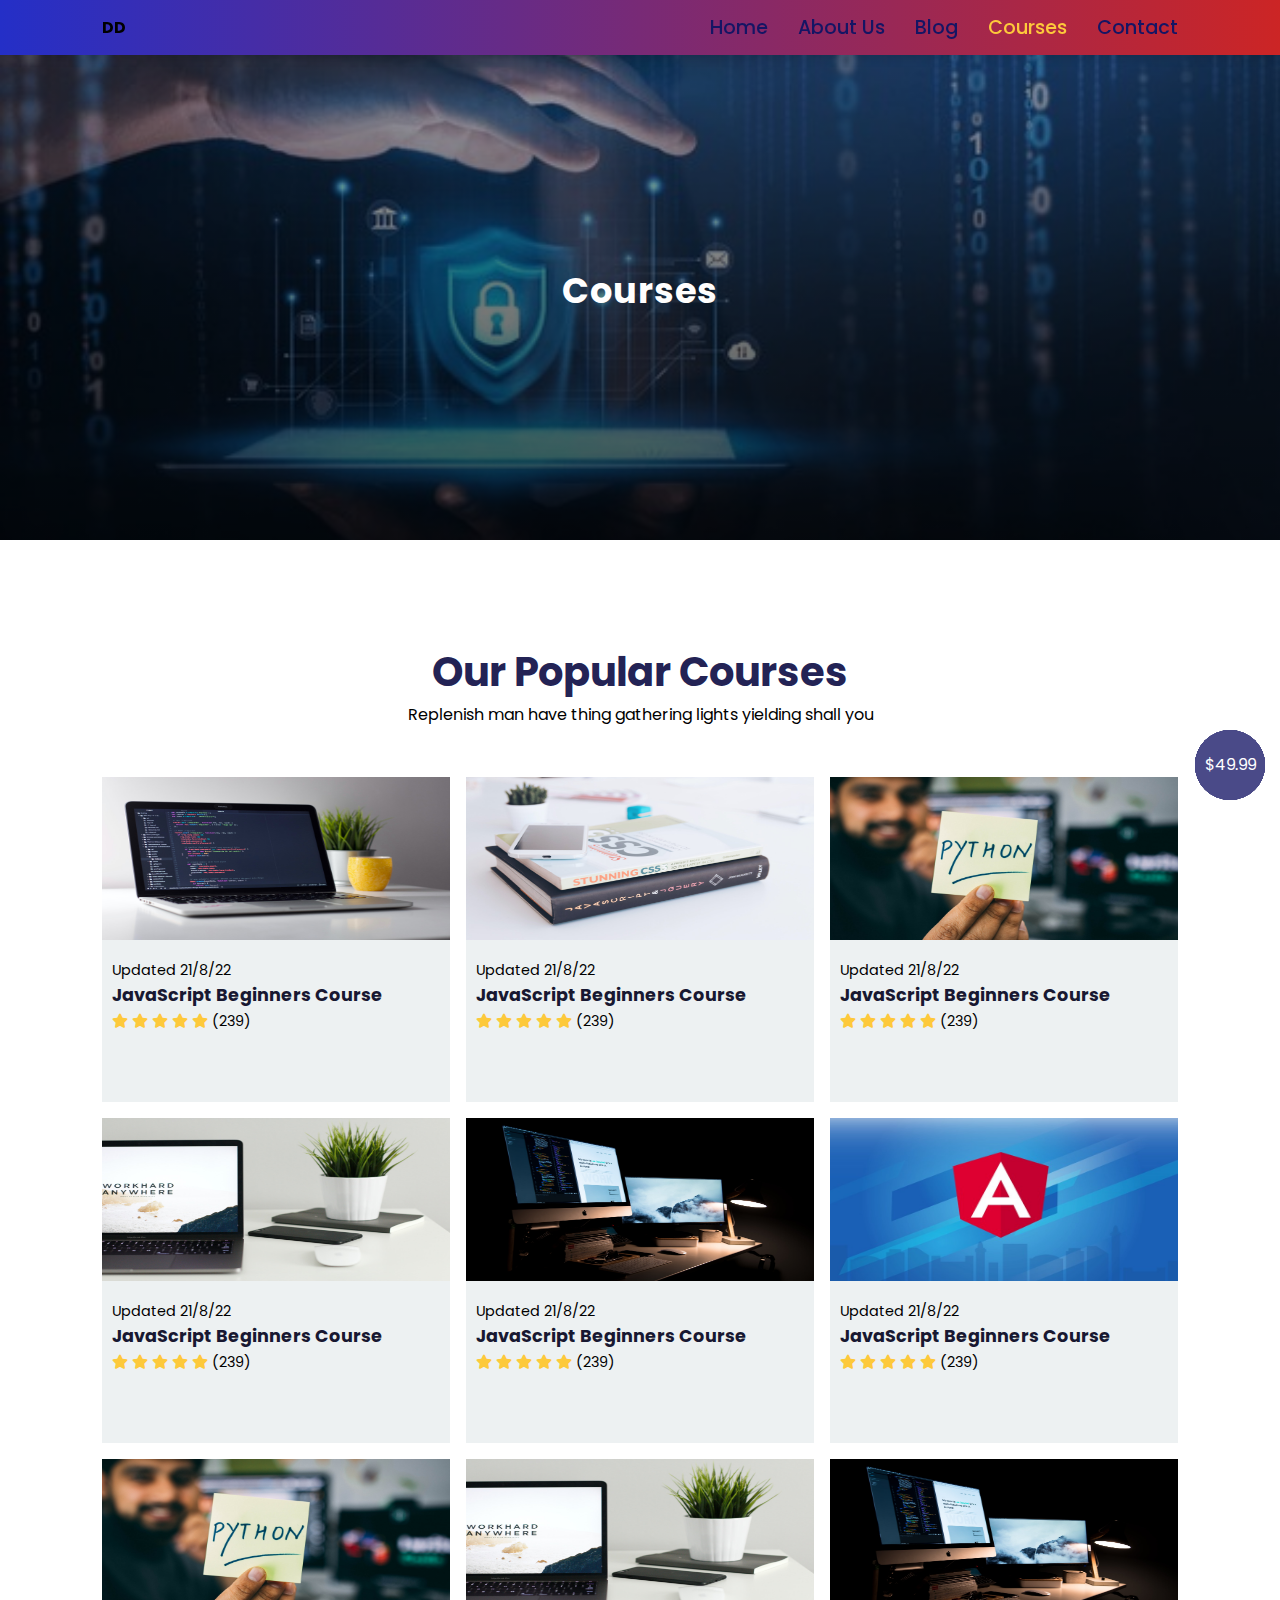
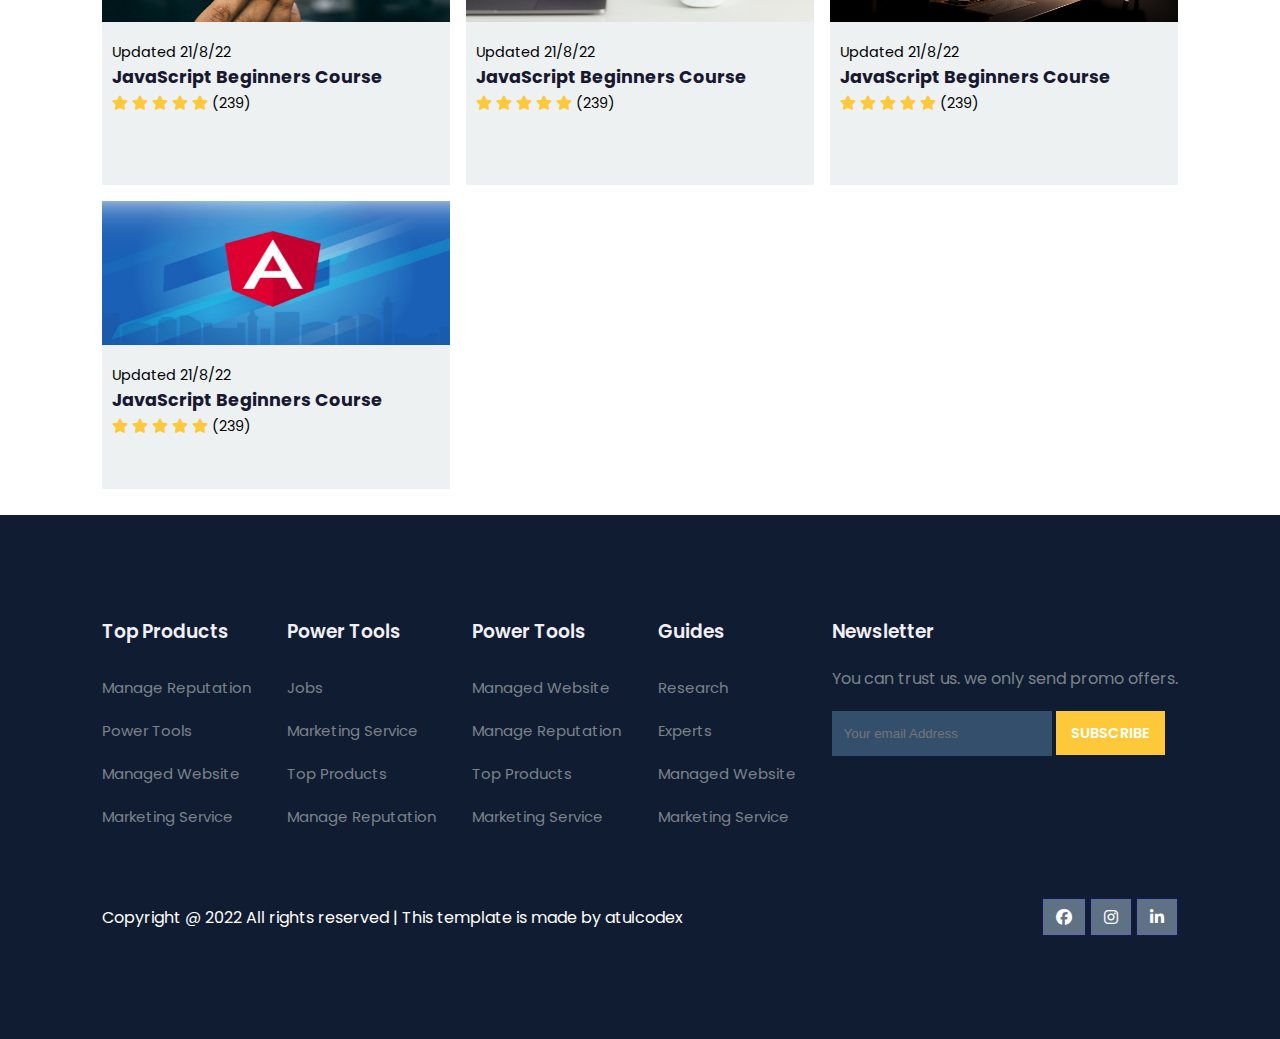
<file: courses.html>
<!DOCTYPE html>
<html lang="en">

<head>
	<meta charset="UTF-8">
	<meta name="viewport" content="width=device-width, initial-scale=1.0">
	<title>Courses</title>

	<!-- font Awesome CDN link -->
	<link rel="stylesheet" href="https://cdnjs.cloudflare.com/ajax/libs/font-awesome/6.1.1/css/all.min.css" />

	<!-- External CSS -->
	<link rel="stylesheet" href="style.css">
	<link rel="stylesheet" href="about.css">

	<!-- JQuery CDN link -->
	<script src="https://code.jquery.com/jquery-3.6.0.min.js"
		integrity="sha256-/xUj+3OJU5yExlq6GSYGSHk7tPXikynS7ogEvDej/m4=" crossorigin="anonymous"></script>
</head>

<body>
	<!-- Navigation start -->
	<nav>
		<!-- <img src="img/logo.jpg" class="logo" alt=""> -->

		<p class="Logo"><strong>DD</strong></p>

		<div class="navigation">
			<ul>
				<i id="menu-close" class="fas fa-times"></i>
				<li><a href="index.html">Home</a></li>
				<li><a href="about.html">About Us</a></li>
				<li><a href="blog.html">Blog</a></li>
				<li><a href="courses.html" class="active">Courses</a></li>
				<li><a href="contact.html">Contact</a></li>
			</ul>

			<img src="img/menu.png" id="menu-btn" alt="">
		</div>
	</nav>
	<!-- Navigation ends -->


	<!-- Hero section starts from here -->
	<section id="about-home">
		<h2>
			Courses
		</h2>
	</section>
	<!-- Hero section ends from here -->

	<!-- Courses section starts from here -->
	<section id="course">
		<h1>Our Popular Courses</h1>
		<p>Replenish man have thing gathering lights yielding shall you</p>

		<div class="course-box">
			<div onclick="window.location.href='course-inner.html'" class="courses">
				<img src="img/c1.jpg" alt="">
				<div class="details">
					<span>Updated 21/8/22</span>
					<h6>JavaScript Beginners Course</h6>

					<div class="star">
						<i class="fa-solid fa-star"></i>
						<i class="fa-solid fa-star"></i>
						<i class="fa-solid fa-star"></i>
						<i class="fa-solid fa-star"></i>
						<i class="fa-solid fa-star"></i>

						<span>(239)</span>
					</div>
				</div>
				<div class="cost">$49.99</div>
			</div>

			<div class="courses">
				<img src="img/c2.jpg" alt="">
				<div class="details">
					<span>Updated 21/8/22</span>
					<h6>JavaScript Beginners Course</h6>

					<div class="star">
						<i class="fa-solid fa-star"></i>
						<i class="fa-solid fa-star"></i>
						<i class="fa-solid fa-star"></i>
						<i class="fa-solid fa-star"></i>
						<i class="fa-solid fa-star"></i>

						<span>(239)</span>
					</div>
				</div>
				<div class="cost">$49.99</div>
			</div>

			<div class="courses">
				<img src="img/c3.jpg" alt="">
				<div class="details">
					<span>Updated 21/8/22</span>
					<h6>JavaScript Beginners Course</h6>

					<div class="star">
						<i class="fa-solid fa-star"></i>
						<i class="fa-solid fa-star"></i>
						<i class="fa-solid fa-star"></i>
						<i class="fa-solid fa-star"></i>
						<i class="fa-solid fa-star"></i>

						<span>(239)</span>
					</div>
				</div>
				<div class="cost">$49.99</div>
			</div>

			<div class="courses">
				<img src="img/c4.jpg" alt="">
				<div class="details">
					<span>Updated 21/8/22</span>
					<h6>JavaScript Beginners Course</h6>

					<div class="star">
						<i class="fa-solid fa-star"></i>
						<i class="fa-solid fa-star"></i>
						<i class="fa-solid fa-star"></i>
						<i class="fa-solid fa-star"></i>
						<i class="fa-solid fa-star"></i>

						<span>(239)</span>
					</div>
				</div>
				<div class="cost">$49.99</div>
			</div>

			<div class="courses">
				<img src="img/c5.jpg" alt="">
				<div class="details">
					<span>Updated 21/8/22</span>
					<h6>JavaScript Beginners Course</h6>

					<div class="star">
						<i class="fa-solid fa-star"></i>
						<i class="fa-solid fa-star"></i>
						<i class="fa-solid fa-star"></i>
						<i class="fa-solid fa-star"></i>
						<i class="fa-solid fa-star"></i>

						<span>(239)</span>
					</div>
				</div>
				<div class="cost">$49.99</div>
			</div>

			<div class="courses">
				<img src="img/c6.jpg" alt="">
				<div class="details">
					<span>Updated 21/8/22</span>
					<h6>JavaScript Beginners Course</h6>

					<div class="star">
						<i class="fa-solid fa-star"></i>
						<i class="fa-solid fa-star"></i>
						<i class="fa-solid fa-star"></i>
						<i class="fa-solid fa-star"></i>
						<i class="fa-solid fa-star"></i>

						<span>(239)</span>
					</div>
				</div>
				<div class="cost">$49.99</div>
			</div>

			<div class="courses">
				<img src="img/c3.jpg" alt="">
				<div class="details">
					<span>Updated 21/8/22</span>
					<h6>JavaScript Beginners Course</h6>

					<div class="star">
						<i class="fa-solid fa-star"></i>
						<i class="fa-solid fa-star"></i>
						<i class="fa-solid fa-star"></i>
						<i class="fa-solid fa-star"></i>
						<i class="fa-solid fa-star"></i>

						<span>(239)</span>
					</div>
				</div>
				<div class="cost">$49.99</div>
			</div>

			<div class="courses">
				<img src="img/c4.jpg" alt="">
				<div class="details">
					<span>Updated 21/8/22</span>
					<h6>JavaScript Beginners Course</h6>

					<div class="star">
						<i class="fa-solid fa-star"></i>
						<i class="fa-solid fa-star"></i>
						<i class="fa-solid fa-star"></i>
						<i class="fa-solid fa-star"></i>
						<i class="fa-solid fa-star"></i>

						<span>(239)</span>
					</div>
				</div>
				<div class="cost">$49.99</div>
			</div>

			<div class="courses">
				<img src="img/c5.jpg" alt="">
				<div class="details">
					<span>Updated 21/8/22</span>
					<h6>JavaScript Beginners Course</h6>

					<div class="star">
						<i class="fa-solid fa-star"></i>
						<i class="fa-solid fa-star"></i>
						<i class="fa-solid fa-star"></i>
						<i class="fa-solid fa-star"></i>
						<i class="fa-solid fa-star"></i>

						<span>(239)</span>
					</div>
				</div>
				<div class="cost">$49.99</div>
			</div>

			<div class="courses">
				<img src="img/c6.jpg" alt="">
				<div class="details">
					<span>Updated 21/8/22</span>
					<h6>JavaScript Beginners Course</h6>

					<div class="star">
						<i class="fa-solid fa-star"></i>
						<i class="fa-solid fa-star"></i>
						<i class="fa-solid fa-star"></i>
						<i class="fa-solid fa-star"></i>
						<i class="fa-solid fa-star"></i>

						<span>(239)</span>
					</div>
				</div>
				<div class="cost">$49.99</div>
			</div>
		</div>
	</section>
	<!-- Courses section ends from here -->

	<!-- Footer section starts from here -->
	<footer>
		<div class="footer-col">
			<h3>Top Products</h3>
			<li>Manage Reputation</li>
			<li>Power Tools</li>
			<li>Managed Website</li>
			<li>Marketing Service</li>
		</div>

		<div class="footer-col">
			<h3>Power Tools</h3>
			<li>Jobs</li>
			<li>Marketing Service</li>
			<li>Top Products</li>
			<li>Manage Reputation</li>
		</div>

		<div class="footer-col">
			<h3>Power Tools</h3>
			<li>Managed Website</li>
			<li>Manage Reputation</li>
			<li>Top Products</li>
			<li>Marketing Service</li>
		</div>

		<div class="footer-col">
			<h3>Guides</h3>
			<li>Research</li>
			<li>Experts</li>
			<li>Managed Website</li>
			<li>Marketing Service</li>
		</div>

		<div class="footer-col">
			<h3>Newsletter</h3>
			<p>You can trust us. we only send promo offers.</p>

			<div class="subscribe">
				<input type="email" placeholder="Your email Address">
				<a href="#" class="yellow">SUBSCRIBE</a>
			</div>
		</div>

		<div class="copyright">
			<p>
				Copyright @ 2022 All rights reserved | This template is made by <a href="https://atulcodex.com"
					target="_blank">atulcodex</a>
			</p>
			<div class="pro-links">
				<i class="fab fa-facebook"></i>
				<i class="fab fa-instagram"></i>
				<i class="fab fa-linkedin-in"></i>
			</div>
		</div>
	</footer>
	<!-- Footer section ends from here -->

	<script>
		// Show menu links on burger click
		$('#menu-btn').click(function () {
			$('nav .navigation ul').addClass('active')
		});

		// Hide navbar on click function
		$('#menu-close').click(function () {
			$('nav .navigation ul').removeClass('active')
		});
	</script>
</body>

</html>
</file>
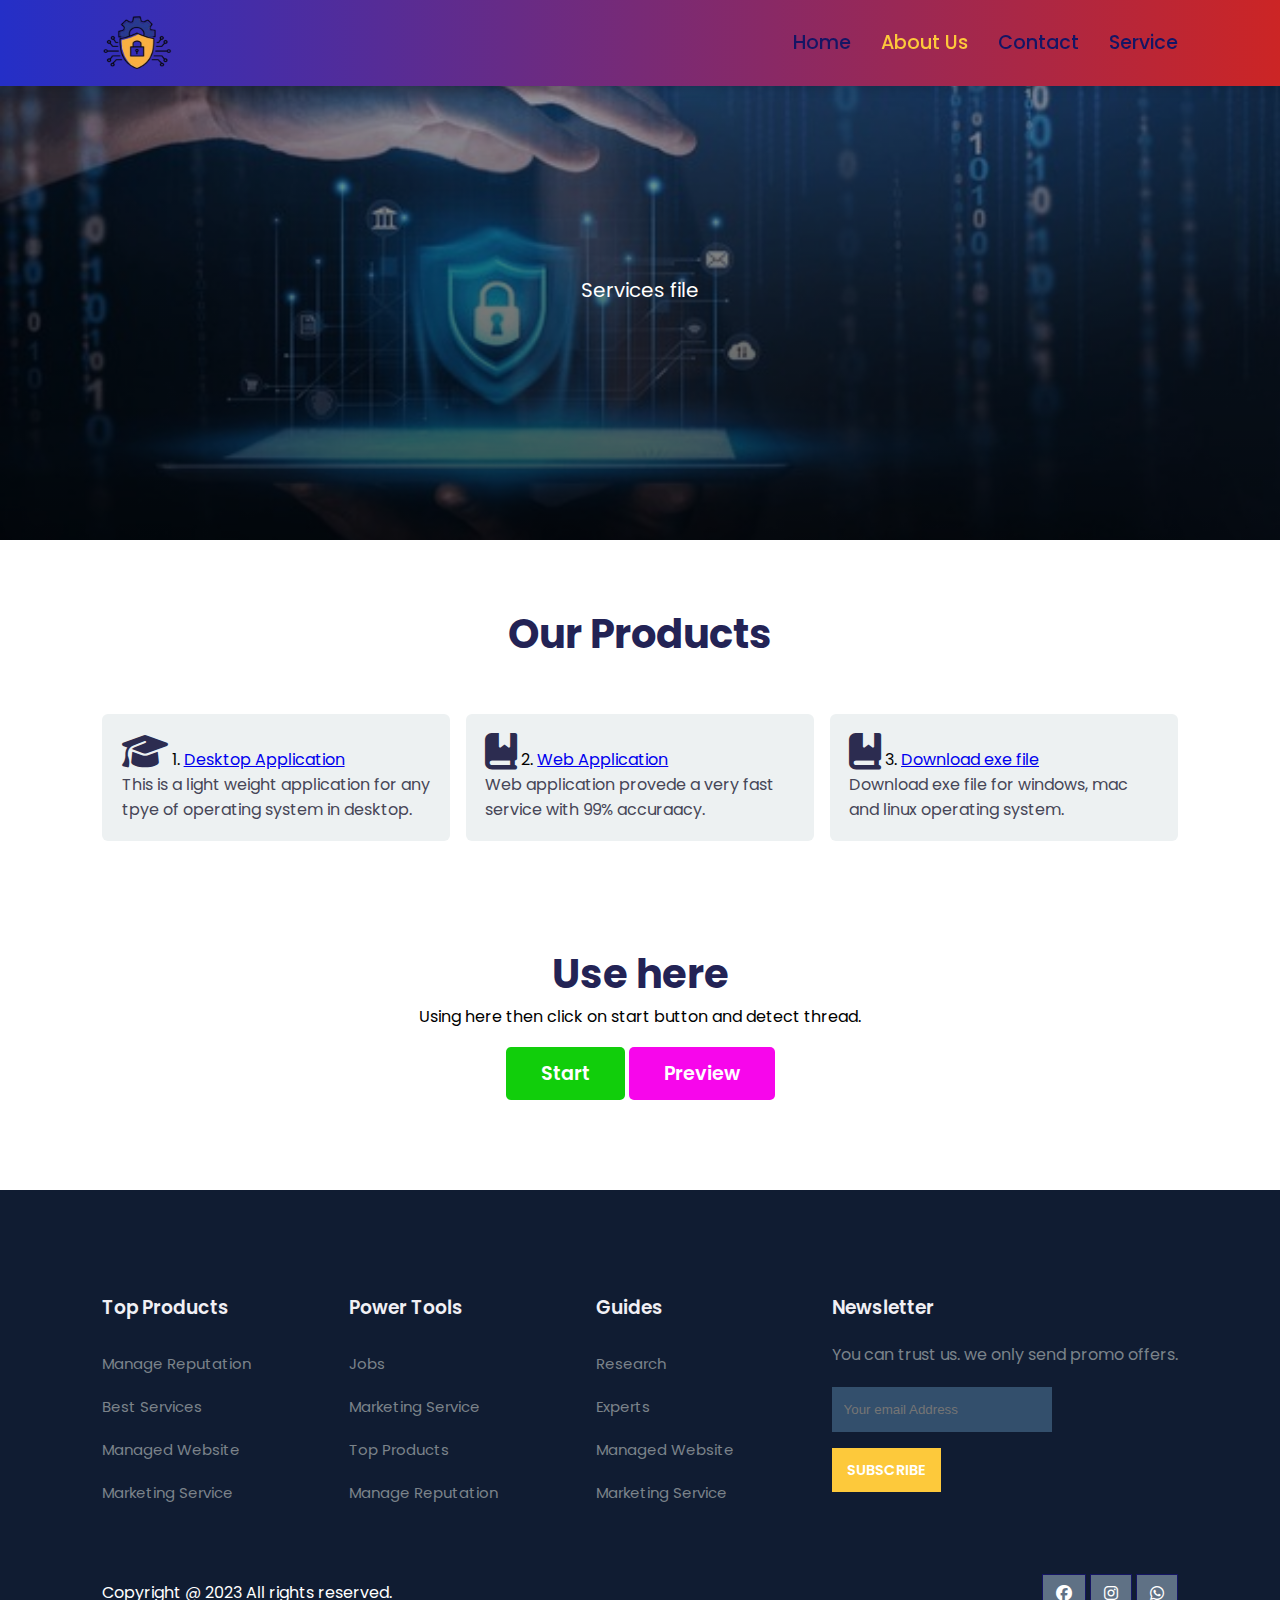
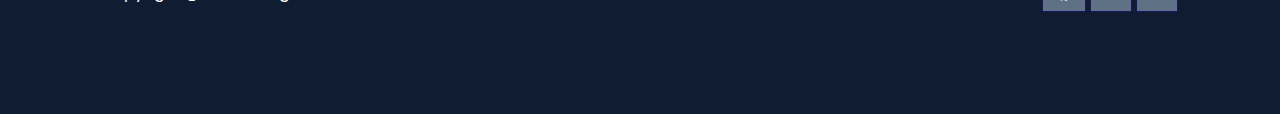
<file: service.html>
<!DOCTYPE html>
<html lang="en">

<head>
	<meta charset="UTF-8">
	<meta name="viewport" content="width=device-width, initial-scale=1.0">
	<title>Service</title>

	<!-- font Awesome CDN link -->
	<link rel="stylesheet" href="https://cdnjs.cloudflare.com/ajax/libs/font-awesome/6.1.1/css/all.min.css" />

	<!-- External CSS -->
	<link rel="stylesheet" href="style.css">
	<link rel="stylesheet" href="service.css">

	<!-- JQuery CDN link -->
	<script src="https://code.jquery.com/jquery-3.6.0.min.js"
		integrity="sha256-/xUj+3OJU5yExlq6GSYGSHk7tPXikynS7ogEvDej/m4=" crossorigin="anonymous"></script>
</head>

<body>
	<!-- Navigation start -->
	<nav>
		<img src="img/threat2.png" class="logo" alt="">
		<!-- 
		<p ><strong class="Logo">kishan
			<br>
			sharma</strong></p> -->

		<div class="navigation">
			<ul>
				<i id="menu-close" class="fas fa-times"></i>

				<li><a href="index.html">Home</a></li>
				
                <li><a href="about.html" class="active">About Us</a></li>
                <li><a href="contact.html">Contact</a></li>
				<li><a href="service.html">Service</a></li>
			</ul>

			<img src="img/menu.png" id="menu-btn" alt="">
		</div>
	</nav>
	<!-- Navigation ends -->


	<!-- Hero section starts from here -->
	<section id="first-section">
		<div id="about-home">
			<p>Services file</p>
		</div>
	</section>
	<!-- Hero section ends from here -->


	<!-- Features section starts from here -->
	<section id="features">
		<h1>Our Products</h1>

		<div class="fea-base">
			<div class="fea-box">
				<i class="fas fa-graduation-cap"></i>
				<a href=""></a>
				1. <a href="#">Desktop Application</a>
				<p>
					This is a light weight application for any tpye of operating system in desktop.
				</p>
			</div>

			<div class="fea-box">
				<i class="fa-solid fa-book-bookmark"></i>
				2. <a href="#">Web Application</a>
				<p>
					Web application provede a very fast service with 99% accuraacy.
				</p>
			</div>
			
			<div class="fea-box">
				<i class="fa-solid fa-book-bookmark"></i>
				3. <a href="#">Download exe file </a>
				<p>
					Download exe file for windows, mac and linux operating system.
				</p>
			</div>

		</div>
	</section>
	<!-- Features section ends from here -->


	<!-- Trust section starts from here -->
	<section id="trust">
		<h1>Use here</h1>
		<p>Using here then click on start button and detect thread.</p>
		<div class="btn">
			<a href="#" class="blue">Start</a>
			<a href="#" class="yellow">Preview</a>
		</div>
	</section>
	<!-- Trust section ends from here -->


	<!-- Footer section starts from here -->
	<footer>
		<div class="footer-col">
			<h3>Top Products</h3>
			<li>Manage Reputation</li>
			<li>Best Services</li>
			<li>Managed Website</li>
			<li>Marketing Service</li>
		</div>

		<div class="footer-col">
			<h3>Power Tools</h3>
			<li>Jobs</li>
			<li>Marketing Service</li>
			<li>Top Products</li>
			<li>Manage Reputation</li>
		</div>

		<div class="footer-col">
			<h3>Guides</h3>
			<li>Research</li>
			<li>Experts</li>
			<li>Managed Website</li>
			<li>Marketing Service</li>
		</div>

		<div class="footer-col">
			<h3>Newsletter</h3>
			<p>You can trust us. we only send promo offers.</p>

			<div class="subscribe">
				<input type="email" placeholder="Your email Address"><br><br>
				<a href="#" class="yellow">SUBSCRIBE</a>
			</div>
		</div>

		<div class="copyright">
			<p>
				Copyright @ 2023 All rights reserved.
			</p>
			<div class="pro-links">
				<i class="fab fa-facebook"><a href="https://www.facebook.com/profile.php?id=100095024605093"></a></i>
				<i class="fab fa-instagram"><a
						href="https://instagram.com/mr._deepak_dadhich?igshid=MzNINGNkZWQ4Mg=="></a></i>
				<i class="fab fa-whatsapp"><a href="https://whatsapp.com/dl/"></a></i>
			</div>
		</div>
	</footer>
	<!-- Footer section ends from here -->

	<script>
		// Show menu links on burger click
		$('#menu-btn').click(function () {
			$('nav .navigation ul').addClass('active')
		});

		// Hide navbar on click function
		$('#menu-close').click(function () {
			$('nav .navigation ul').removeClass('active')
		});
	</script>

	<script src="index.js"></script>

</body>

</html>
</file>
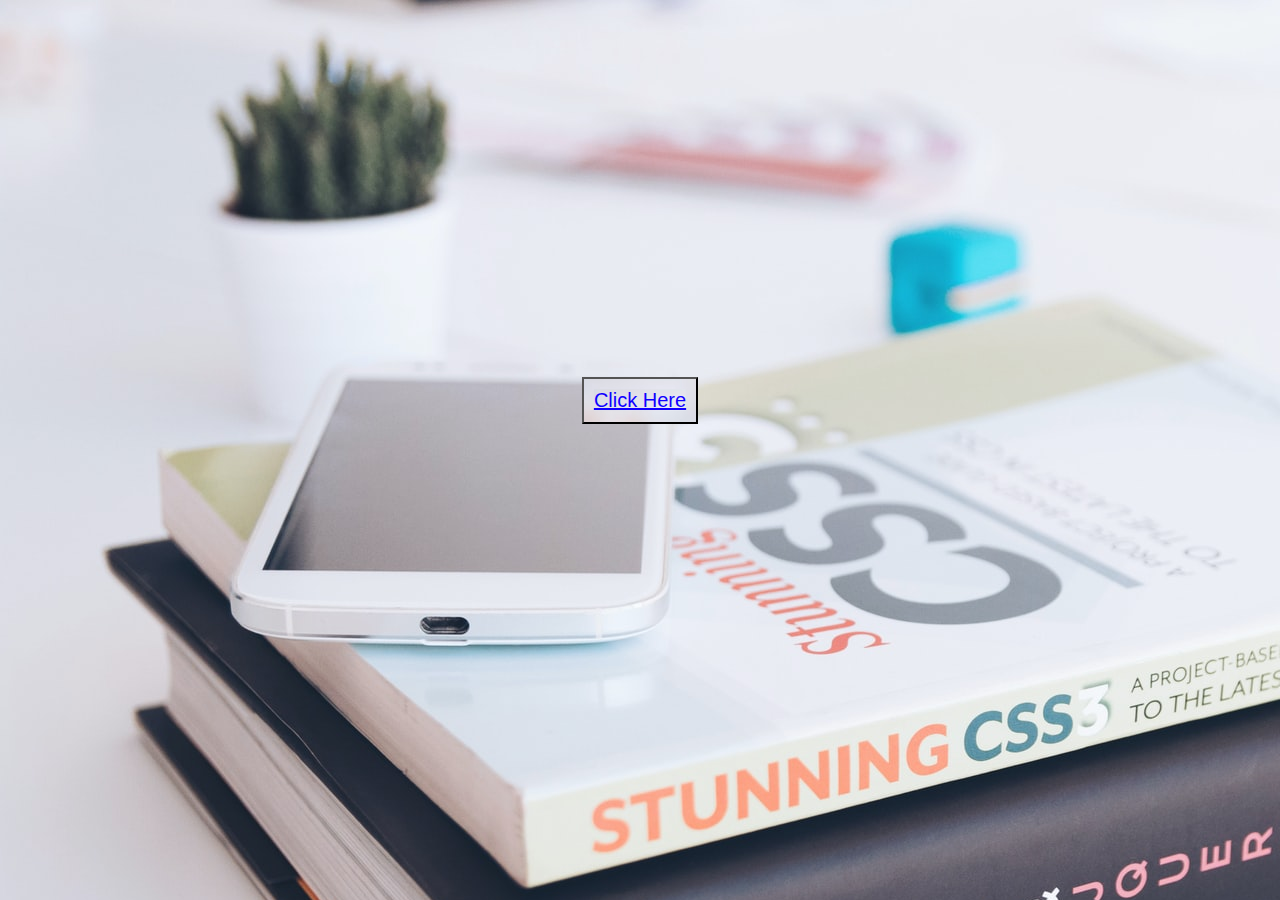
<file: backend/registration.html>
<!DOCTYPE html>
<html lang="en">
<head>
    <meta charset="UTF-8">
    <meta name="viewport" content="width=device-width, initial-scale=1.0">
    <title>Registration</title>
    <link rel="stylesheet" href="registration.css">
</head>
<body>
    <div class="container">
            <button id="btn"><a id="para" href="#">Click Here</a></button>
    </div>
</body>
</html>
</file>
<file: style.css>
@import url('https://fonts.googleapis.com/css2?family=Inter:wght@100;200;300;400;500&family=Poppins:ital,wght@0,100;0,200;0,300;0,400;0,500;0,600;0,700;0,800;0,900;1,700;1,800;1,900&display=swap');

* {
	margin: 0;
	padding: 0;
	box-sizing: border-box;
}

body {
	font-family: 'Poppins', sans-serif;
}

h1 {
	font-size: 2.5rem;
	font-weight: 700;
	color: rgb(35, 35, 85);
}

span {
	font-size: .9rem;
}

h6 {
	font-size: 1.1rem;
	color: rgb(24, 24, 49);
}


/*------------- Navigation style start ------------*/
nav {
	position: fixed;
	width: 100%;

	background-color: rgb(255, 255, 255);

	 background: linear-gradient(to left, rgb(204, 37, 37), rgb(36, 47, 199)); 

	display: flex;
	justify-content: space-between;
	align-items: center;
	padding: 1vw 8vw;
	box-shadow: 2px 2px 10px rgba(0, 0, 0, 0.15);
	z-index: 1;
}

nav .logo {
	width: 70px;
	height: 60px;
	cursor: pointer;
	color: red;
}

nav .navigation {
	display: flex;
}

#menu-btn {
	width: 30px;
	height: 30px;
	display: none;
}

#menu-close {
	display: none;
}

nav .navigation ul {
	display: flex;
	justify-content: flex-end;
	align-items: center;
}

nav .navigation ul li {
	list-style: none;
	margin-left: 30px;
}

nav .navigation ul li a {
	text-decoration: none;
	color: rgb(21, 21, 100);
	font-size: 1.2rem;
	font-weight: 500;
	transition: 0.3s ease;
}

nav .navigation ul li a.active,
nav .navigation ul li a:hover {
	color: #FDC93B;

}

/*------------- Navigation style end ------------*/



/*------------- Hero section styling start --------------*/
#home {
	background-image: linear-gradient(rgba(9, 5, 54, 0.3), rgba(5, 4, 46, 0.7)), url("img/threat5.jpg");
	width: 100%;
	height: 100vh;
	background-size: cover;
	background-position: center center;
	display: flex;
	flex-direction: column;
	justify-content: center;
	align-items: center;
	text-align: center;
	padding-top: 40px;
}

#home h2 {
	color: #fff;
	font-size: 2.2rem;
	letter-spacing: 1px;
}

#home p {
	width: 50%;
	color: #fff;
	font-size: 0.9rem;
	line-height: 25px;
}

#home .btn {
	margin-top: 30px;
}

#home a {
	text-decoration: none;
	font-size: 0.9rem;
	padding: 13px 35px;
	background-color: #fff;
	font-weight: 600;
	border-radius: 5px;
}

#home a.blue {
	color: #fff;
	background: rgb(21, 21, 100);
	transition: 0.3s ease;
}

#home a.blue:hover {
	color: rgb(21, 21, 100);
	background: #fff;
}

#home a.yellow {
	color: #fff;
	background: #fdc938;
	transition: 0.3s ease;
}

#home a.yellow:hover {
	color: rgb(21, 21, 100);
	background: #fff;
}

/*------------- Hero section styling end --------------*/


/*------------- Features section styling start -------------*/
#features {
	padding: 5vw 8vw 0 8vw;
	text-align: center;
}

#features .fea-base {
	display: grid;
	grid-template-columns: repeat(auto-fit, minmax(320px, 1fr));
	grid-gap: 1rem;
	margin-top: 50px;
}

#features .fea-box {
	background: #edf1f2;
	text-align: start;
	padding: 1.2rem;
	border-radius: 6px;
}

#features .fea-box i {
	font-size: 2.3rem;
	color: rgb(44, 44, 80);
}

#features .fea-box h3 {
	font-size: 1.2rem;
	font-weight: 600;
	color: rgb(46, 46, 59);
	padding: 13px 0 7px 0;
}

#features .fea-box p {
	font-size: 1rem;
	font-weight: 400;
	color: rgb(70, 70, 87);
}

/*------------- Features section styling end -------------*/


/*------------- Courses section styling start ------------*/
#course {
	padding: 8vw 8vw 2vw 8vw;
	text-align: center;
}

#course .course-box {
	display: grid;
	grid-template-columns: repeat(auto-fit, minmax(320px, 1fr));
	grid-gap: 1rem;
	margin-top: 50px;
}

#course .courses {
	text-align: start;
	background: #edf1f2;
	height: 100%;
	/* position: relative; */
	/* display: flex; */
}

#course .courses img {
	width: 100%;
	height: 50%;
	background-size: cover;
	background-position: center;
}

#course .courses .details {
	padding: 10px 10px 0 10px;
}

#course .courses .details i {
	color: #fdc93b;
	font-size: .9rem;
}

#course .courses .cost {
	background-color: rgb(74, 74, 136);
	color: #fff;
	line-height: 70px;
	width: 70px;
	height: 70px;
	text-align: center;
	border-radius: 50%;
	position: absolute;
	right: 15px;
	bottom: 100px;
}

/*------------- Courses section styling end ------------*/



/*------------- Experts section styling starts ----------*/
#experts {
	padding: 8vw 8vw 8vw 8vw;
	text-align: center;
}

#experts .expert-box {
	display: grid;
	grid-template-columns: repeat(auto-fit, minmax(250px, 1fr));
	grid-gap: 1rem;
	margin-top: 50px;
}

#experts .expert-box .profile {
	background: #fafaf1;
	padding: 30px 10px;
	box-shadow: rgba(17, 17, 26, 0.05) 0px 1px 0px, rgba(17, 17, 26, 0.1) 0px 0px 8px;
}

#experts .expert-box .profile img {
	height: 100px;
	width: 100px;

}

#experts .expert-box .profile:hover {
	box-shadow: rgba(0, 0, 0, 0.1) 0px 10px 50px;
}

.pro-links {
	margin-top: 10px;
}

.pro-links i {
	padding: 10px 13px;
	border: 1px solid rgb(21, 21, 100);
	cursor: pointer;
	transition: 0.3s ease;
}

.pro-links i:hover {
	background: rgb(21, 21, 100);
	color: #fff;
}


/*------------- Experts section styling ends ----------*/



/*------------- Footer section styling starts ------------*/
footer {
	padding: 8vw;
	background-color: #101c32;
	display: flex;
	justify-content: space-between;
	align-items: flex-start;
	flex-wrap: wrap;
}

footer .footer-col {
	padding-bottom: 40px;
}

footer h3 {
	color: rgb(241, 240, 245);
	font-weight: 600;
	padding-bottom: 20px;
}

footer li {
	list-style: none;
	color: #7b838a;
	padding: 10px 0;
	font-size: 15px;
	cursor: pointer;
	transition: 0.3s ease;
}

footer li:hover {
	color: rgb(241, 240, 245);
}

footer p {
	color: #7b838a;
}

footer .subscribe {
	margin-top: 20px;
}

footer input {
	width: 220px;
	padding: 15px 12px;
	background: #334F6C;
	border: none;
	outline: none;
	color: #fff;
}

footer .subscribe a {
	text-decoration: none;
	font-size: 0.9rem;
	padding: 12px 15px;
	background-color: #fff;
	font-weight: 600;
}

footer .subscribe a.yellow {
	color: #fff;
	background: #fdc93b;
	transition: 0.3s ease;
}

footer .subscribe a.yellow:hover {
	color: rgb(21, 21, 100);
	background: #fff;
}

footer .copyright {
	margin-top: 20px;
	width: 100%;
	display: flex;
	justify-content: space-between;
	align-items: center;
	flex-wrap: wrap;
}

footer .copyright p,
footer .copyright p>a {
	color: #fff;
	text-decoration: none;
}

footer .copyright .pro-links {
	margin-top: 0px;
}

footer .copyright .pro-links i {
	background-color: #5f7185;
	color: #fff;
}

footer .copyright .pro-links i:hover {
	background: #fdc93b;
	color: #2c2c2c;
}

/*------------- Footer section styling ends ------------*/



/*---------------------------------------------------------*/
/*-------------------- Ipad screen styling ----------------*/
/*---------------------------------------------------------*/
@media screen and (max-width: 789px) {
	nav {
		padding: 15px 20px;
	}

	nav img {
		width: 130px;
	}

	#menu-btn {
		display: initial;
		cursor: pointer;
	}

	#menu-close {
		display: initial;
		font-size: 1.6rem;
		color: #fff;
		padding: 30px 0 20px 20px;
		cursor: pointer;
	}

	nav .navigation ul {
		position: absolute;
		top: 0;
		right: -220px;
		display: flex;
		flex-direction: column;
		justify-content: flex-start;
		align-items: flex-start;
		width: 220px;
		height: 100vh;
		background: rgba(17, 20, 104, 0.45);
		backdrop-filter: blur(4.5px);
		border: 1px solid rgba(255, 255, 255, 0.18);
		transition: 0.3s ease-in;
	}

	nav .navigation ul.active {
		right: 0;
	}

	nav .navigation ul li {
		padding: 20px 0 20px 40px;
		margin-left: 0;
	}

	nav .navigation ul li a {
		color: #fff;
	}

	#home {
		padding: 0px;
	}

	#home p {
		width: 90%;
	}

	#features {
		padding: 8vw 4vw 0 4vw;
	}

	#course {
		padding: 8vw 4vw 8vw 4vw;
	}

	#registration {
		padding: 6vw 4vw 6vw 4vw;
		gap: 2.2rem;
	}

	#registration .reminder .time {
		display: flex;
		justify-content: space-between;
		flex-wrap: wrap;
		margin-top: 40px;
	}

	#experts {
		padding: 8vw 4vw 6vw 4vw;
	}

	footer .copyright .pro-links {
		margin-top: 20px;
	}
}


@media screen and (max-width: 475px) {
	#registration {
		flex-direction: column;
	}

	.reminder p,
	.reminder h1 {
		text-align: center;
	}

	.reminder h1 {
		font-size: 1.8rem;
	}

	#registration .reminder .time {
		justify-content: space-evenly;
		margin-top: 20px;
	}
}
</file>
<file: about.css>
#about-home {
	background-image: linear-gradient(rgba(0, 0, 0, 0.3), rgba(0, 0, 0, 0.7)), url("img/threat1.jpg");
	/* background-image: url("img/back1.jpg"); */
	width: 100%;
	height: 60vh;
	background-size: cover;
	background-position: center center;
	display: flex;
	flex-direction: column;
	justify-content: center;
	align-items: center;
	text-align: center;
	padding-top: 40px;
}

#about-home{
	color: #fffefe;
}
#about-home p{
	color: #fffefe;
	font-size: 20px;
}

#about-home h2 {
	color: #fffefe;
	font-size: 2.2rem;
	letter-spacing: 1px;
}

#about-container {
	display: flex;
	align-items: center;
	padding: 8vw 8vw 2vw 8vw;
}

#about-container .about-img {
	width: 60%;
	padding-right: 60px;
}

#about-container .about-img img {
	width: 100%;
}

#about-container .about-text {
	width: 40%;
}

#about-container .about-text h2 {
	color: #29303B;
	padding-bottom: 15px;
}

#about-container .about-text p {
	color: #686F7A;
	font-weight: 300;
}

#about-container .about-text .about-fe {
	display: flex;
	justify-content: space-between;
	align-items: flex-start;
	margin-top: 30px;
}

#about-container .about-text .about-fe img {
	width: 50px;
	background-size: cover;
	background-position: center;
	margin-right: 20px;
}

#about-container .about-text .about-fe .fe-text {
	width: 90%;
}

#about-container .about-text .about-fe .fe-text h5 {
	font-size: 16px;
	color: #29303B;
}



/*------------------- Trust section starts from here ---------------*/
#trust {
	text-align: center;
	padding: 8vw;
}

#trust .trust-img {
	margin-top: 60px;
	display: flex;
	justify-content: space-between;
}

#trust .trust-img img {
	width: 90px;
	height: auto;
}

/*------------------- Trust section ends from here ---------------*/




/*------------------------------------------------------------------*/
/*------------------- Tablet screen starts from here ---------------*/
/*------------------------------------------------------------------*/
@media screen and (max-width: 768px) {
	#about-container {
		padding: 8vw 4vw 2vw 4vw;
	}

	#about-container .about-img {
		padding-right: 30px;
	}

	#trust .trust-img img {
		width: 50px;
		height: auto;
	}
}


/*------------------------------------------------------------------*/
/*------------------- Smartphone screen starts from here ---------------*/
/*------------------------------------------------------------------*/
@media screen and (max-width: 475px) {
	#about-container {
		flex-direction: column-reverse;
	}

	#about-container .about-img {
		width: 100%;
		padding: 0;
	}

	#about-container .about-text {
		width: 100%;
		padding-bottom: 20px;
	}

	#trust .trust-img {
		margin-top: 40px;
		flex-wrap: wrap;
	}

	#trust .trust-img img {
		width: 60px;
		margin: 10px 15px;
		height: auto;
	}
}
</file>
<file: blog.css>
#blog-container
{
	display: flex;
	align-items: flex-start;
	justify-content: space-between;
	padding: 8vw;
}

#blog-container .blogs
{
	width: 60%;
}

#blog-container .blogs img
{
	width: 100%;
	border-radius: 19px;
}

#blog-container .blogs .post
{
	padding-bottom: 60px;
}

#blog-container .blogs .post h3
{
	color: #29303B;
	padding: 15px 0 10px 0;
}

#blog-container .blogs .post p
{
	color: #757373;
	padding-bottom: 20px;
}

#blog-container .blogs .post a
{
	text-decoration: none;
	font-size: 0.9rem;
	padding: 13px 35px;
	background-color: rgb(21, 21, 100);
	color: #fff;
	border-radius: 5px;
	font-weight: 600;
}

#blog-container .cate
{
	width: 30%;
}

#blog-container .cate h2
{
	padding-bottom: 7px;
}

#blog-container .cate a
{
	text-decoration: none;
	color: #757373;
	font-weight: 500;
	line-height: 45px;
}


/*------------------------------------------------------*/
/*------------------- For tablet screen ----------------*/
/*------------------------------------------------------*/
@media (max-width: 789px)
{
	#blog-container
	{
		padding: 8vw 4vw;
	}
}




/*------------------------------------------------------*/
/*------------------- For mobile screen ----------------*/
/*------------------------------------------------------*/
@media screen and (max-width: 475px)
{
	#blog-container
	{
		flex-direction: column;
	}

	#blog-container .blogs
	{
		width: 100%;
	}

	#blog-container .cate
	{
		width: 100%;
	}
}
</file>
<file: course-inner.css>
#course-inner
{
	display: flex;
	justify-content: space-between;
	align-items: flex-start;
	padding: 8vw;
}

#course-inner h3
{
	padding: 35px 0 25px 0;
	color: #29303B;
}

#course-inner p
{
	color: #64626e;
}

#course-inner hr
{
	height: 1px;
	background: rgba(236, 226, 229, 0.5);
	margin-top: 40px;
}

#course-inner .overview
{
	width: 70%;
}


#course-inner .overview .course-img
{
	width: 100%;
	height: 60vh;
	object-fit: cover;
	border-radius: 12px;
	margin-bottom: 20px;
}

#course-inner .overview .course-head
{
	display: flex;
	align-items: flex-start;
	justify-content: space-between;
}

#course-inner .overview .course-head .c-name
{
	width: 70%;
}

#course-inner .overview .course-head .c-name h2
{
	color: #29303B;
}

#course-inner .overview .course-head .c-name .star
{
	margin: 6px 0;
}

#course-inner .overview .course-head .c-name .star i
{
	color: #FDC93B;
	font-size: 0.9rem;
}

#course-inner .overview .course-head .c-name p
{
	font-size: 15px;
}

#course-inner .overview .course-head span
{
	padding: 16px 22px;
	border-radius: 5px;
	color: #5838fc;
	font-size: 24px;
	font-weight: 700;
	background-color: rgba(88, 56, 252, 0.1);
}

#course-inner .learn p
{
	font-size: 15px;
	padding-bottom: 15px;
}

#course-inner .learn p i
{
	color: #564ce4;
	font-weight: 700;
	margin-right: 20px;
}

#course-inner .tutor
{
	display: flex;
}

#course-inner .tutor img
{
	width: 70px;
	height: 70px;
	border-radius: 50%;
	margin-right: 20px;
}

#course-inner .enroll
{
	width: 300px;
	padding: 0 30px 30px 30px;
	border-radius: 11px;
	box-shadow: 0px 20px 40px 0 rgb(11 2 55 / 8%);
}

#course-inner .enroll h3
{
	padding-bottom: 10px;
}

#course-inner .enroll p
{
	padding-bottom: 15px;
	color: #64626e;
	margin: 15px 0;
}

#course-inner .enroll p i
{
	color: #654ce4;
	/*font-weight: 500;*/
	margin-right: 18px;
	width: 16px;
	height: 16px;
	line-height: 16px;
	text-align: center;
}


.enroll-btn
{
	padding: 25px 0 20px 0;
	margin: auto;
	/*text-align:  center;*/
}

.enroll-btn a
{
	text-decoration: none;
	font-size: .8rem;
	padding: 13px 45px;
	border-radius: 5px;
	font-weight: 600;
	background-color: #232355;
	color: #ffffff;
}



@media screen and (max-width: 769px)
{
	#course-inner
	{
		display: flex;
		flex-direction: column;
		justify-content: center;
		align-items: flex-start;
		padding: 8vw 4vw;
	}

	#course-inner .overview
	{
		width: 100%;
	}

	#course-inner .overview .course-img 
	{
		width: 100%;
		height: auto;
		object-fit: cover;
		border-radius: 12px;
		margin-bottom: 20px;
	}

	#course-inner .enroll
	{
		margin-top: 25px;
	}
}





/*----------------------------------------------------*/
/*----------------- Mobile screen styling ------------*/
/*----------------------------------------------------*/
@media screen and (max-width: 475px)
{
	#course-inner .overview .course-head .c-name
	{
		width: 50%;
	}

	#course-inner .overview .course-head .c-name h2
	{
		font-size: 16px;
	}

	#course-inner .enroll 
	{
		width: 100%;
	}
}
</file>
<file: contact.css>
#contact
{
	padding: 8vw;
	display: flex;
	justify-content: space-between;
	align-items: flex-start;
}


#contact .getin
{
	width: 350px;
}

#contact .getin h2
{
	color: #2c234d;
	font-size: 30px;
	font-weight: 800;
	line-height: .8;
	margin-bottom: 16px;
}

#contact .getin p
{
	color: #686875;
	line-height: 24px;
	margin-bottom: 33px;
	padding-bottom: 25px;
	border-bottom: 1px solid #e5e4ed;
}

#contact .getin h3
{
	color: #2c234d;
	font-size: 16px;
	font-weight: 600;
	line-height: 26px;
	margin-bottom: 15px;
}

#contact .getin .getin-details div
{
	display: flex;
}

#contact .getin .getin-details div .get
{
	font-size: 16px;
	line-height: 22px;
	color: #5838fc;
	margin-right: 20px;
}

#contact .getin .getin-details div p
{
	font-size: 14px;
	border-bottom: none;
	line-height: 22px;
	margin-bottom: 15px;
}

#contact .getin .getin-details .pro-links i
{
	margin-right: 8px;
}

#contact .form
{
	width: 60%;
	background: #f7f6fa;
	padding: 40px;
	border-radius: 10px;
}

#contact .form h4
{
	font-size: 24px;
	color: #2c234d;
	line-height: 30px;
	margin-bottom: 8px;
}

#contact .form p
{
	color: #686875;
	line-height: 24px;
	padding-bottom: 25px;
}

#contact .form .form-row
{
	display: flex;
	justify-content: space-between;
	width: 100%;
}

#contact .form .form-row input
{
	width: 48%;
	font-size: 14px;
	font-weight: 400;
	border-radius: 3px;
	border: none;
	background: #fff;
	color: #7e7c87;
	outline: none;
	padding: 20px 30px;
	margin-bottom: 20px;
}

#contact .form .form-col input,
#contact .form .form-col textarea
{
	width: 100%;
	font-size: 14px;
	font-weight: 400;
	border-radius: 3px;
	border: none;
	background: #fff;
	color: #7e7c87;
	outline: none;
	padding: 20px 30px;
	margin-bottom: 20px;
}


#contact .form button
{
	font-size: .9rem;
	padding: 13px 25px;
	background: rgb(21, 21, 100);
	border-radius: 5px;
	outline: none;
	border: none;
	font-weight: 600;
	cursor: pointer;
	color: #fff;
}

#map
{
	width: 100%;
	height: 70vh;
}

#map iframe
{
	width: 100%;
	height: 100%;
}


/*-------------------------------------------------------*/
/*------------- Tablet screen styling -------------------*/
/*-------------------------------------------------------*/
@media screen and (max-width: 769px)
{
	#contact
	{
		padding: 8vw 4vw;
	}

	#contact .getin
	{
		width: 250px;
	}
}


/*---------------------------------------------------------*/
/*-------------- Mobile screen styling -------------------*/
/*---------------------------------------------------------*/
@media screen and (max-width: 475px)
{
	#contact
	{
		flex-direction: column;
		align-items: flex-start;
		justify-content: flex-start;
	}

	#contact .getin
	{
		width: 100%;
		margin-bottom: 30px;
	}

	#contact .form
	{
		width: 100%;
		padding: 40px 30px;
	}

	#contact .form .form-row
	{
		flex-direction: column;
	}

	#contact .form .form-row input
	{
		width: 100%;
	}
}
</file>
<file: service.css>
#about-home {
	background-image: linear-gradient(rgba(0, 0, 0, 0.3), rgba(0, 0, 0, 0.7)), url("img/threat1.jpg");
	/* background-image: url("img/back1.jpg"); */
	width: 100%;
	height: 60vh;
	background-size: cover;
	background-position: center center;
	display: flex;
	flex-direction: column;
	justify-content: center;
	align-items: center;
	text-align: center;
	padding-top: 40px;
}

#about-home{
	color: #fffefe;
}
#about-home p{
	color: #fffefe;
	font-size: 20px;
}

#about-home h2 {
	color: #fffefe;
	font-size: 2.2rem;
	letter-spacing: 1px;
}

#about-container {
	display: flex;
	align-items: center;
	padding: 8vw 8vw 2vw 8vw;
}

#about-container .about-img {
	width: 60%;
	padding-right: 60px;
}

#about-container .about-img img {
	width: 100%;
}

#about-container .about-text {
	width: 40%;
}

#about-container .about-text h2 {
	color: #29303B;
	padding-bottom: 15px;
}

#about-container .about-text p {
	color: #686F7A;
	font-weight: 300;
}

#about-container .about-text .about-fe {
	display: flex;
	justify-content: space-between;
	align-items: flex-start;
	margin-top: 30px;
}

#about-container .about-text .about-fe img {
	width: 50px;
	background-size: cover;
	background-position: center;
	margin-right: 20px;
}

#about-container .about-text .about-fe .fe-text {
	width: 90%;
}

#about-container .about-text .about-fe .fe-text h5 {
	font-size: 16px;
	color: #29303B;
}



/*------------------- Trust section starts from here ---------------*/
#trust {
	text-align: center;
	padding: 8vw;
}

#trust .trust-img {
	margin-top: 60px;
	display: flex;
	justify-content: space-between;
}

#trust .trust-img img {
	width: 90px;
	height: auto;
}

/* button start */
#trust .btn {
	margin-top: 30px;
}

#trust a {
	text-decoration: none;
	font-size: 1.2rem;
	padding: 13px 35px;
	background-color: #fff;
	font-weight: 600;
	border-radius: 5px;
}

#trust a.blue {
	color: #fff;
	background: rgb(17, 206, 11);
	transition: 0.3s ease;
}

#trust a.blue:hover {
	color: rgb(21, 21, 100);
	background: #fff;
}

#trust a.yellow {
	color: #fff;
	background: #f706eb;
	transition: 0.3s ease;
}

#trust a.yellow:hover {
	color: rgb(21, 21, 100);
	background: #fff;
}
/* button end */

/*------------------- Trust section ends from here ---------------*/




/*------------------------------------------------------------------*/
/*------------------- Tablet screen starts from here ---------------*/
/*------------------------------------------------------------------*/
@media screen and (max-width: 768px) {
	#about-container {
		padding: 8vw 4vw 2vw 4vw;
	}

	#about-container .about-img {
		padding-right: 30px;
	}

	#trust .trust-img img {
		width: 50px;
		height: auto;
	}
}


/*------------------------------------------------------------------*/
/*------------------- Smartphone screen starts from here ---------------*/
/*------------------------------------------------------------------*/
@media screen and (max-width: 475px) {
	#about-container {
		flex-direction: column-reverse;
	}

	#about-container .about-img {
		width: 100%;
		padding: 0;
	}

	#about-container .about-text {
		width: 100%;
		padding-bottom: 20px;
	}

	#trust .trust-img {
		margin-top: 40px;
		flex-wrap: wrap;
	}

	#trust .trust-img img {
		width: 60px;
		margin: 10px 15px;
		height: auto;
	}
}
</file>
<file: backend/registration.css>
* {
    margin: 0;
    padding: 0;
    box-sizing: border-box;
    background-image: url('../img/c2.jpg');
    background-repeat: no-repeat;
}

.container {
    /* background-color: red; */
    height: 50em;
    width: 100%;
    display: flex;
    justify-content: center;
    align-items: center;
}

#btn {
    /* background-color: red; */
    padding: 10px;
}

.container #para {
    font-size: 20px;
    color: rgb(17, 0, 255);
    /* background-color: red; */
}
</file>
